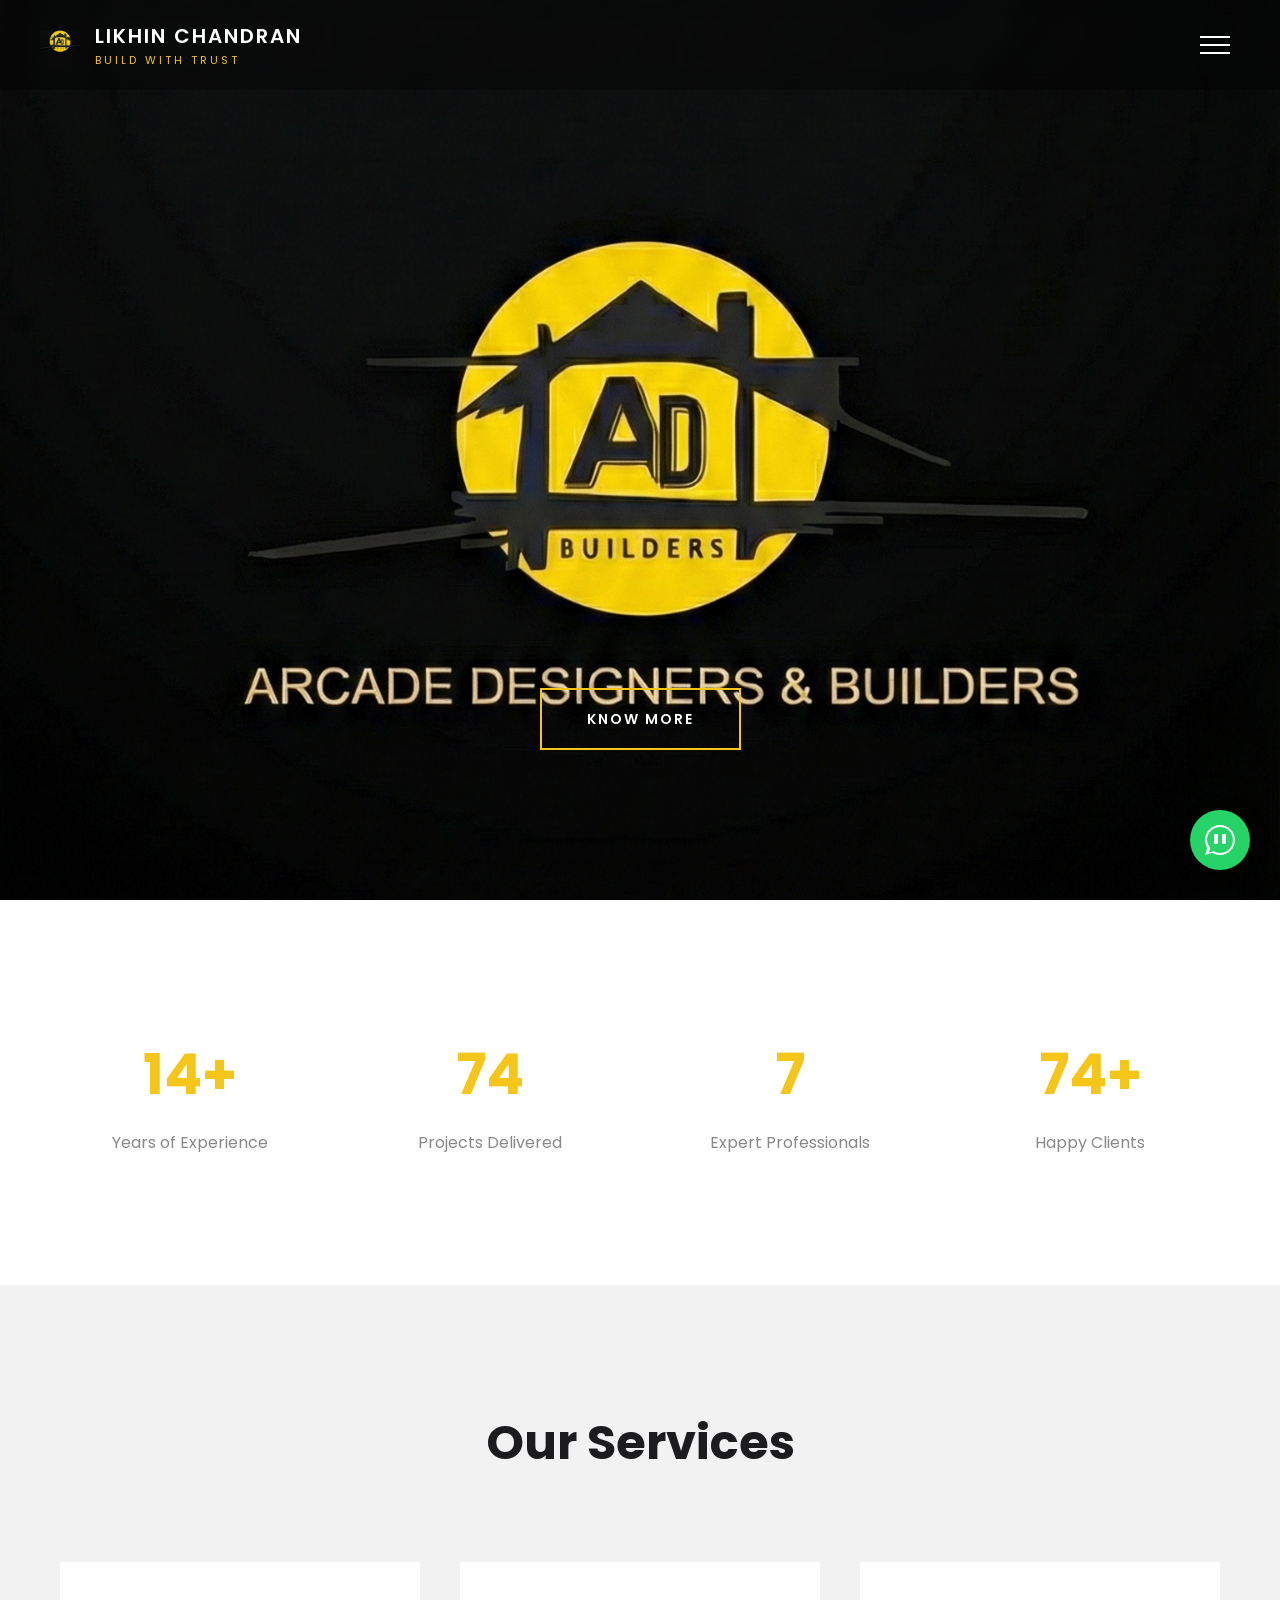
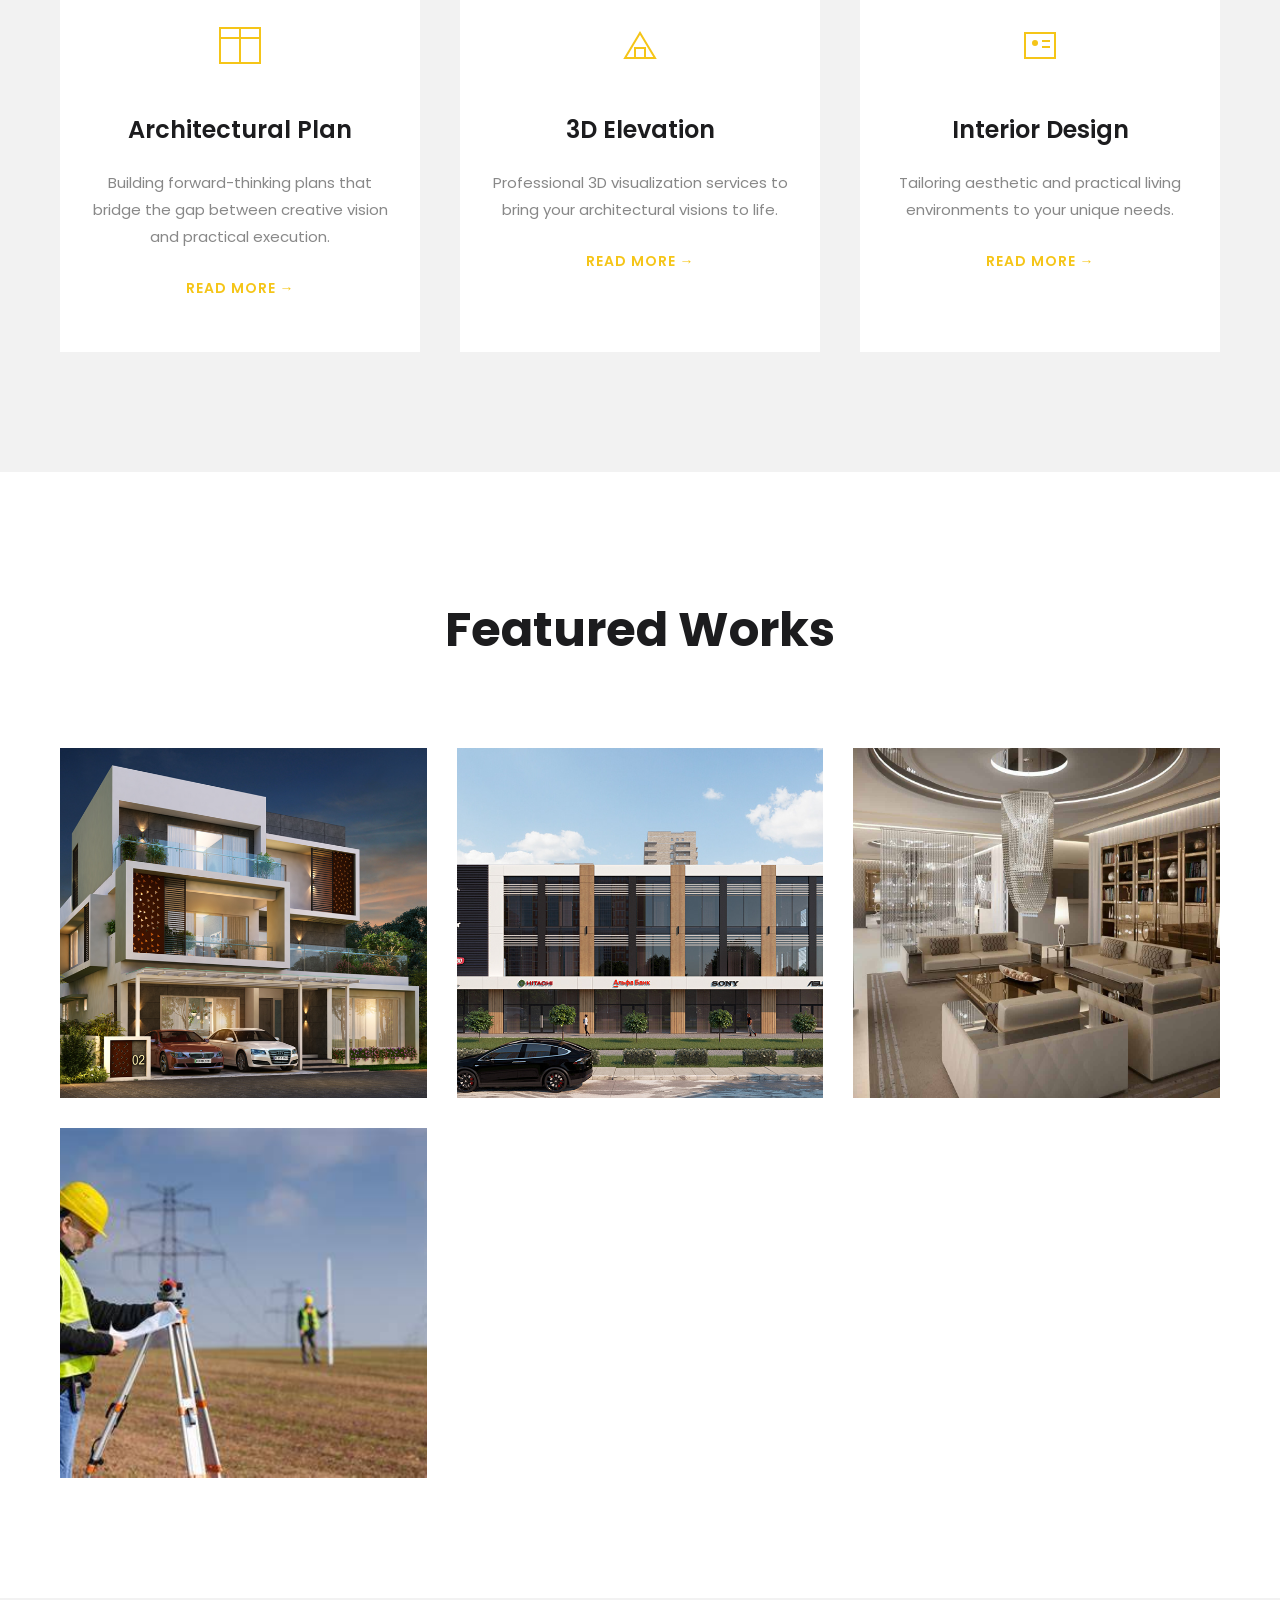
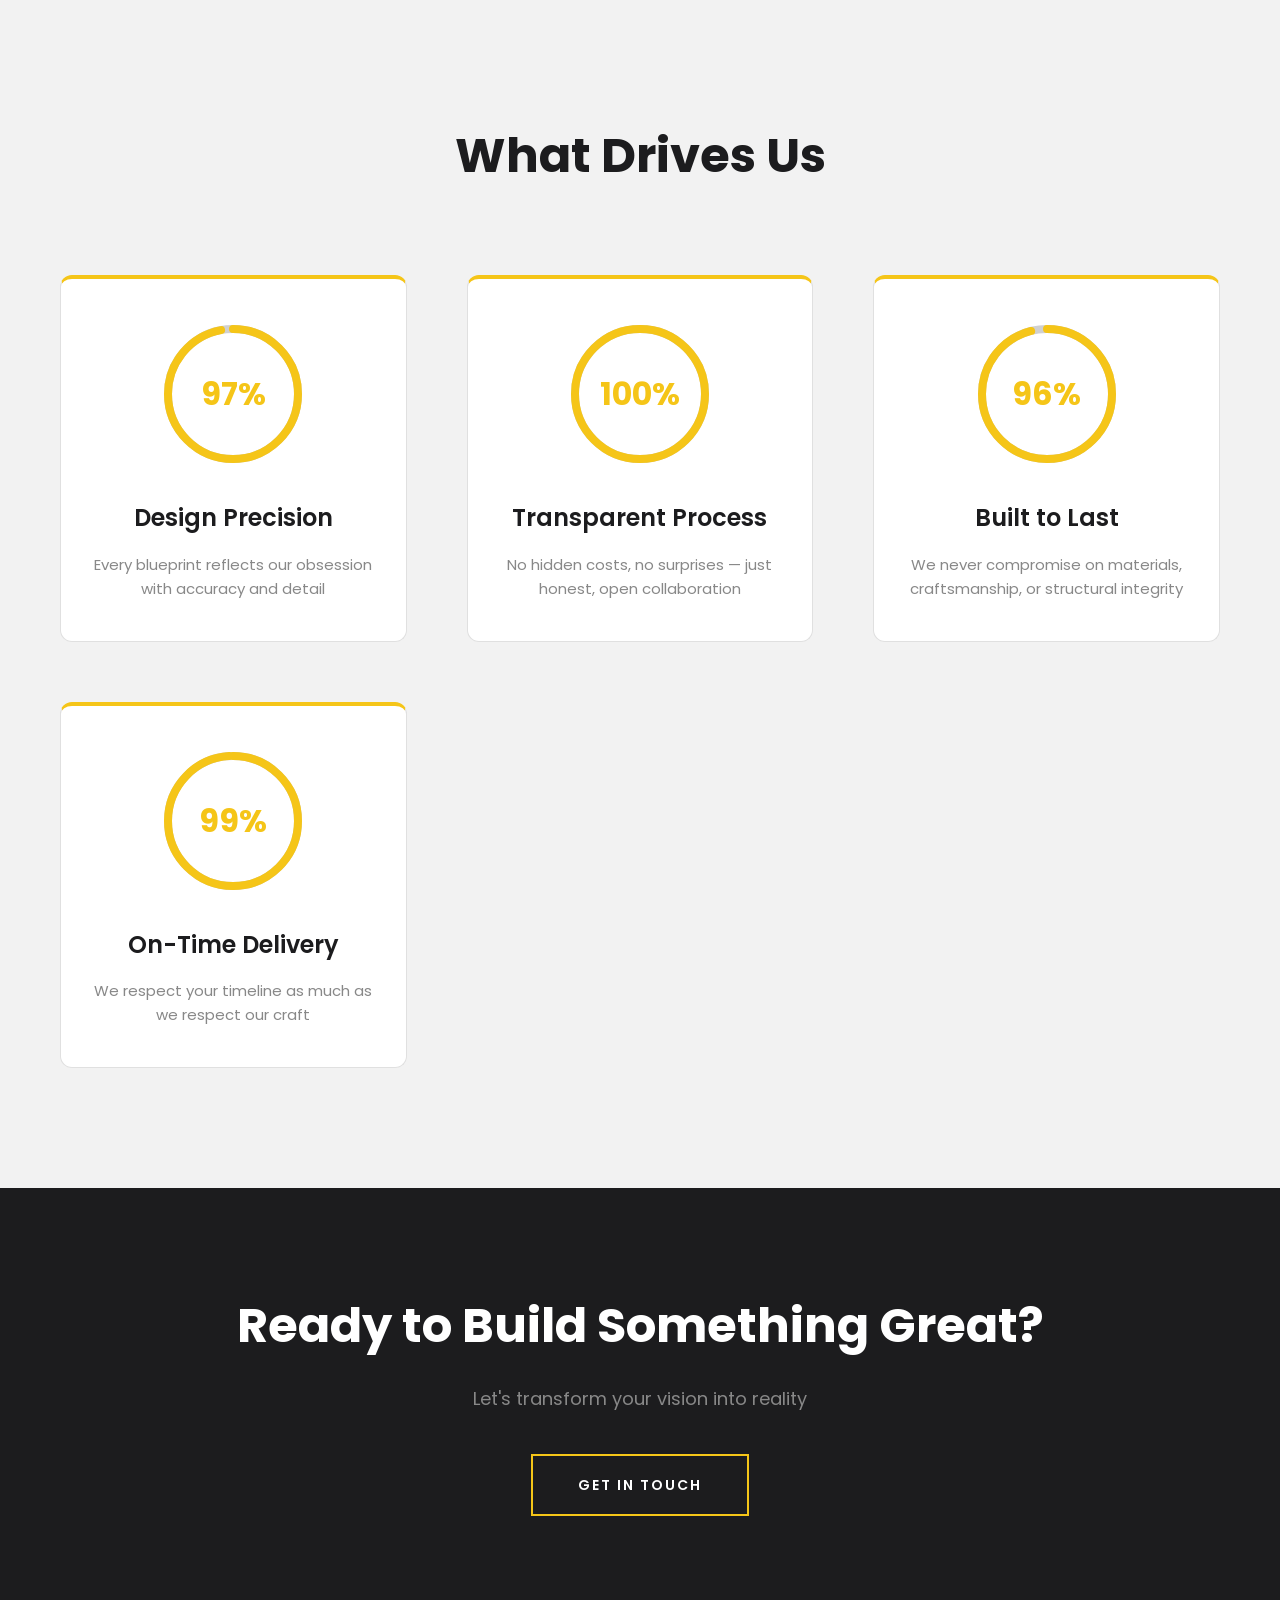
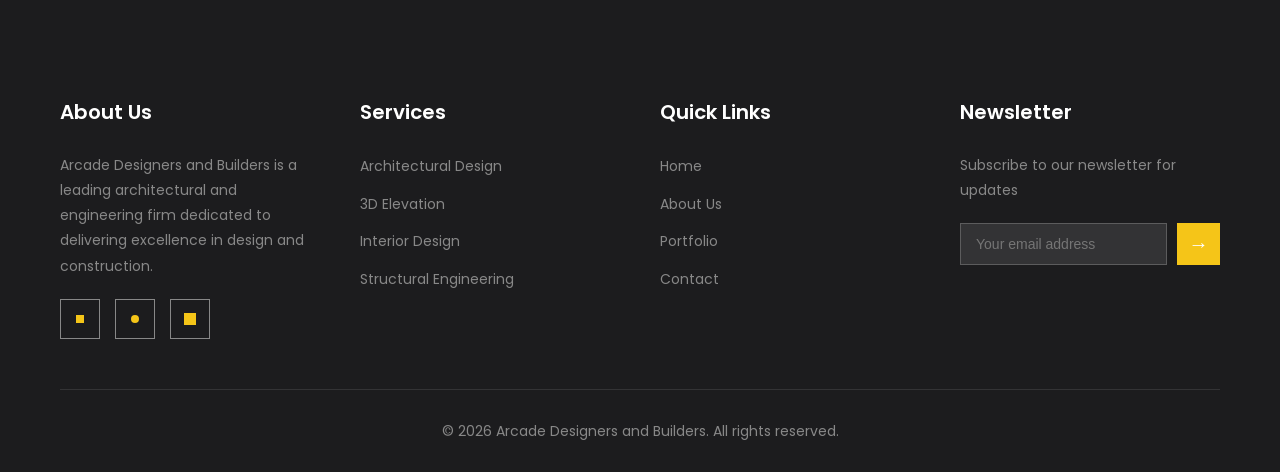
<file: index.html>
<!DOCTYPE html>
<html lang="en">

<head>
    <meta charset="UTF-8">
    <meta name="viewport" content="width=device-width, initial-scale=1.0">
    <meta http-equiv="Cache-Control" content="no-cache, no-store, must-revalidate">
    <meta http-equiv="Pragma" content="no-cache">
    <meta http-equiv="Expires" content="0">
    <title>ARCADE DESIGNERS AND BUILDERS - Engineering Excellence, Delivered</title>
    <meta name="description"
        content="Professional architectural design, 3D elevation, and interior design services. Building with trust for over 20 years.">
    <link rel="preconnect" href="https://fonts.googleapis.com">
    <link rel="preconnect" href="https://fonts.gstatic.com" crossorigin>
    <link href="https://fonts.googleapis.com/css2?family=Poppins:wght@300;400;500;600;700&display=swap"
        rel="stylesheet">
    <link rel="stylesheet" href="style.css?v=3">
</head>

<body>
    <!-- Header -->
    <header class="header">
        <div class="logo">
            <div class="logo-icon">
                <img src="images/head.png" alt="Logo" style="width: 40px; height: 40px; object-fit: contain;">
            </div>
            <div class="logo-text">
                <h1>LIKHIN CHANDRAN</h1>
                <p>Build with Trust</p>
            </div>
        </div>
        <button class="hamburger" id="hamburger" aria-label="Toggle Menu">
            <span></span>
            <span></span>
            <span></span>
        </button>
    </header>

    <!-- Full Screen Menu Overlay -->
    <div class="menu-overlay" id="menuOverlay">
        <nav class="menu-nav">
            <a href="#home" class="menu-link">Home</a>
            <a href="#about" class="menu-link">About Us</a>
            <a href="#services" class="menu-link">Services</a>
            <a href="#portfolio" class="menu-link">Portfolio</a>
            <a href="contact.html" class="menu-link">Contact</a>
        </nav>
    </div>

    <!-- Hero Section -->
    <section class="hero" id="home">
        <div class="hero-slider">
            <div class="hero-slide active" style="background: url('images/main.png') center/cover no-repeat;">
                <div class="hero-overlay"></div>
            </div>
        </div>
        <div class="hero-content">
            <h2 class="hero-title"></h2>
            <a href="#services" class="hero-btn">KNOW MORE</a>
        </div>
    </section>

    <!-- Statistics Section -->
    <section class="statistics">
        <div class="container">
            <div class="stats-grid">
                <div class="stat-card reveal">
                    <div class="stat-number">20+</div>
                    <div class="stat-label">Years of Experience</div>
                </div>
                <div class="stat-card reveal">
                    <div class="stat-number">100</div>
                    <div class="stat-label">Projects Delivered</div>
                </div>
                <div class="stat-card reveal">
                    <div class="stat-number">10</div>
                    <div class="stat-label">Expert Professionals</div>
                </div>
                <div class="stat-card reveal">
                    <div class="stat-number">100+</div>
                    <div class="stat-label">Happy Clients</div>
                </div>
            </div>
        </div>
    </section>

    <!-- Services Section -->
    <section class="services" id="services">
        <div class="container">
            <h2 class="section-title reveal">Our Services</h2>
            <div class="services-grid">
                <div class="service-card reveal">
                    <div class="service-icon">
                        <svg width="60" height="60" viewBox="0 0 60 60" fill="none">
                            <rect x="10" y="15" width="40" height="35" stroke="#F5C518" stroke-width="2" />
                            <line x1="10" y1="25" x2="50" y2="25" stroke="#F5C518" stroke-width="2" />
                            <line x1="30" y1="15" x2="30" y2="50" stroke="#F5C518" stroke-width="2" />
                        </svg>
                    </div>
                    <h3>Architectural Plan</h3>
                    <p>Building forward-thinking plans that bridge the gap between creative vision and practical
                        execution.
                    </p>
                    <a href="services.html#architectural-plan" class="read-more">READ MORE →</a>
                </div>
                <div class="service-card reveal">
                    <div class="service-icon">
                        <svg width="60" height="60" viewBox="0 0 60 60" fill="none">
                            <path d="M15 45 L30 20 L45 45 Z" stroke="#F5C518" stroke-width="2" />
                            <rect x="25" y="35" width="10" height="10" stroke="#F5C518" stroke-width="2" />
                        </svg>
                    </div>
                    <h3>3D Elevation</h3>
                    <p>Professional 3D visualization services to bring your architectural visions to life.</p>
                    <a href="services.html#3d-elevation" class="read-more">READ MORE →</a>
                </div>
                <div class="service-card reveal">
                    <div class="service-icon">
                        <svg width="60" height="60" viewBox="0 0 60 60" fill="none">
                            <rect x="15" y="20" width="30" height="25" stroke="#F5C518" stroke-width="2" />
                            <circle cx="25" cy="30" r="3" fill="#F5C518" />
                            <rect x="32" y="27" width="8" height="2" fill="#F5C518" />
                            <rect x="32" y="33" width="8" height="2" fill="#F5C518" />
                        </svg>
                    </div>
                    <h3>Interior Design</h3>
                    <p>Tailoring aesthetic and practical living environments to your unique needs.</p>
                    <a href="services.html#interior-design" class="read-more">READ MORE →</a>
                </div>
            </div>
        </div>
    </section>

    <!-- Portfolio Section -->
    <section class="portfolio" id="portfolio">
        <div class="container">
            <h2 class="section-title reveal">Featured Works</h2>
            <div class="portfolio-grid">
                <a href="works.html#residential" class="portfolio-item reveal">
                    <div class="portfolio-slideshow">
                        <img src="images/Featured%20Works/Residential%20Villa/1.jpg" class="portfolio-slide active"
                            alt="Residential Villa 1">
                        <img src="images/Featured%20Works/Residential%20Villa/2.jpg" class="portfolio-slide"
                            alt="Residential Villa 2">
                        <img src="images/Featured%20Works/Residential%20Villa/3.jpg" class="portfolio-slide"
                            alt="Residential Villa 3">
                        <img src="images/Featured%20Works/Residential%20Villa/4.jpg" class="portfolio-slide"
                            alt="Residential Villa 4">
                    </div>
                    <div class="portfolio-overlay">
                        <h3>Residential Villa</h3>
                        <p>Modern Architecture</p>
                    </div>
                </a>
                <a href="works.html#commercial" class="portfolio-item reveal">
                    <div class="portfolio-slideshow">
                        <img src="images/Featured%20Works/Commercial%20Complex/1.jpg" class="portfolio-slide active"
                            alt="Commercial Complex 1">
                        <img src="images/Featured%20Works/Commercial%20Complex/2.jpg" class="portfolio-slide"
                            alt="Commercial Complex 2">
                        <img src="images/Featured%20Works/Commercial%20Complex/3.jpg" class="portfolio-slide"
                            alt="Commercial Complex 3">
                        <img src="images/Featured%20Works/Commercial%20Complex/4.jpg" class="portfolio-slide"
                            alt="Commercial Complex 4">
                    </div>
                    <div class="portfolio-overlay">
                        <h3>Commercial Complex</h3>
                        <p>Contemporary Design</p>
                    </div>
                </a>
                <a href="works.html#interior" class="portfolio-item reveal">
                    <div class="portfolio-slideshow">
                        <img src="images/Featured%20Works/Luxury%20Interior/1.jpg" class="portfolio-slide active"
                            alt="Luxury Interior 1">
                        <img src="images/Featured%20Works/Luxury%20Interior/2.jpg" class="portfolio-slide"
                            alt="Luxury Interior 2">
                        <img src="images/Featured%20Works/Luxury%20Interior/3.jpg" class="portfolio-slide"
                            alt="Luxury Interior 3">
                        <img src="images/Featured%20Works/Luxury%20Interior/4.jpg" class="portfolio-slide"
                            alt="Luxury Interior 4">
                    </div>
                    <div class="portfolio-overlay">
                        <h3>Luxury Interior</h3>
                        <p>Premium Finishes</p>
                    </div>
                </a>
                <a href="works.html#urban" class="portfolio-item reveal">
                    <div class="portfolio-slideshow">
                        <img src="images/Featured%20Works/Urban%20Planning/1.jpg" class="portfolio-slide active"
                            alt="Urban Planning 1">
                        <img src="images/Featured%20Works/Urban%20Planning/2.jpg" class="portfolio-slide"
                            alt="Urban Planning 2">
                        <img src="images/Featured%20Works/Urban%20Planning/3.jpg" class="portfolio-slide"
                            alt="Urban Planning 3">
                        <img src="images/Featured%20Works/Urban%20Planning/4.jpg" class="portfolio-slide"
                            alt="Urban Planning 4">
                    </div>
                    <div class="portfolio-overlay">
                        <h3>Urban Planning</h3>
                        <p>Smart City Solutions</p>
                    </div>
                </a>
            </div>
        </div>
    </section>

    <!-- Core Values with Progress Circles -->
    <section class="core-values">
        <div class="container">
            <h2 class="section-title reveal">What Drives Us</h2>
            <div class="values-grid">
                <div class="value-card reveal">
                    <div class="progress-circle" data-progress="97">
                        <svg width="150" height="150">
                            <circle cx="75" cy="75" r="65" class="progress-bg"></circle>
                            <circle cx="75" cy="75" r="65" class="progress-bar" data-target="97"></circle>
                        </svg>
                        <div class="progress-text">97%</div>
                    </div>
                    <h3>Design Precision</h3>
                    <p>Every blueprint reflects our obsession with accuracy and detail</p>
                </div>
                <div class="value-card reveal">
                    <div class="progress-circle" data-progress="100">
                        <svg width="150" height="150">
                            <circle cx="75" cy="75" r="65" class="progress-bg"></circle>
                            <circle cx="75" cy="75" r="65" class="progress-bar" data-target="100"></circle>
                        </svg>
                        <div class="progress-text">100%</div>
                    </div>
                    <h3>Transparent Process</h3>
                    <p>No hidden costs, no surprises — just honest, open collaboration</p>
                </div>
                <div class="value-card reveal">
                    <div class="progress-circle" data-progress="96">
                        <svg width="150" height="150">
                            <circle cx="75" cy="75" r="65" class="progress-bg"></circle>
                            <circle cx="75" cy="75" r="65" class="progress-bar" data-target="96"></circle>
                        </svg>
                        <div class="progress-text">96%</div>
                    </div>
                    <h3>Built to Last</h3>
                    <p>We never compromise on materials, craftsmanship, or structural integrity</p>
                </div>
                <div class="value-card reveal">
                    <div class="progress-circle" data-progress="99">
                        <svg width="150" height="150">
                            <circle cx="75" cy="75" r="65" class="progress-bg"></circle>
                            <circle cx="75" cy="75" r="65" class="progress-bar" data-target="99"></circle>
                        </svg>
                        <div class="progress-text">99%</div>
                    </div>
                    <h3>On-Time Delivery</h3>
                    <p>We respect your timeline as much as we respect our craft</p>
                </div>
            </div>
        </div>
    </section>

    <!-- Call to Action -->
    <section class="cta">
        <div class="container">
            <div class="cta-content reveal">
                <h2>Ready to Build Something Great?</h2>
                <p>Let's transform your vision into reality</p>
                <a href="contact.html" class="cta-btn" style="display: inline-block; text-decoration: none;">GET IN
                    TOUCH</a>
            </div>
        </div>
    </section>


    <!-- Footer -->
    <footer class="footer" id="contact">
        <div class="container">
            <div class="footer-grid">
                <div class="footer-col">
                    <h4>About Us</h4>
                    <p>Arcade Designers and Builders is a leading architectural and engineering firm dedicated to
                        delivering
                        excellence in design and construction.</p>
                    <div class="social-links">
                        <a href="#" aria-label="Facebook">
                            <svg width="24" height="24" fill="#F5C518">
                                <rect x="8" y="8" width="8" height="8" />
                            </svg>
                        </a>
                        <a href="#" aria-label="Instagram">
                            <svg width="24" height="24" fill="#F5C518">
                                <circle cx="12" cy="12" r="4" />
                            </svg>
                        </a>
                        <a href="#" aria-label="LinkedIn">
                            <svg width="24" height="24" fill="#F5C518">
                                <rect x="6" y="6" width="12" height="12" />
                            </svg>
                        </a>
                    </div>
                </div>
                <div class="footer-col">
                    <h4>Services</h4>
                    <ul>
                        <li><a href="#">Architectural Design</a></li>
                        <li><a href="#">3D Elevation</a></li>
                        <li><a href="#">Interior Design</a></li>
                        <li><a href="#">Structural Engineering</a></li>
                    </ul>
                </div>
                <div class="footer-col">
                    <h4>Quick Links</h4>
                    <ul>
                        <li><a href="#">Home</a></li>
                        <li><a href="#">About Us</a></li>
                        <li><a href="#">Portfolio</a></li>
                        <li><a href="#">Contact</a></li>
                    </ul>
                </div>
                <div class="footer-col">
                    <h4>Newsletter</h4>
                    <p>Subscribe to our newsletter for updates</p>
                    <form class="newsletter-form">
                        <input type="email" placeholder="Your email address" required>
                        <button type="submit" aria-label="Subscribe">→</button>
                    </form>
                </div>
            </div>
            <div class="footer-bottom">
                <p>&copy; 2026 Arcade Designers and Builders. All rights reserved.</p>
            </div>
        </div>
    </footer>

    <!-- Floating WhatsApp Button -->
    <a href="https://wa.me/919895825525" class="whatsapp-float" target="_blank" aria-label="Chat on WhatsApp">
        <svg width="60" height="60" viewBox="0 0 60 60" fill="white">
            <path
                d="M30 15c-8.284 0-15 6.716-15 15 0 2.973.87 5.745 2.363 8.084L15 45l7.13-2.256A14.94 14.94 0 0030 45c8.284 0 15-6.716 15-15s-6.716-15-15-15zm0 2c7.18 0 13 5.82 13 13s-5.82 13-13 13a12.94 12.94 0 01-6.508-1.738l-4.63 1.465 1.528-4.493A12.94 12.94 0 0117 30c0-7.18 5.82-13 13-13z" />
            <path
                d="M24 25c0-.552.448-1 1-1h2c.552 0 1 .448 1 1v8c0 .552-.448 1-1 1h-2c-.552 0-1-.448-1-1v-8zm8 0c0-.552.448-1 1-1h2c.552 0 1 .448 1 1v8c0 .552-.448 1-1 1h-2c-.552 0-1-.448-1-1v-8z" />
        </svg>
    </a>

    <script src="script.js?v=3"></script>
</body>

</html>
</file>
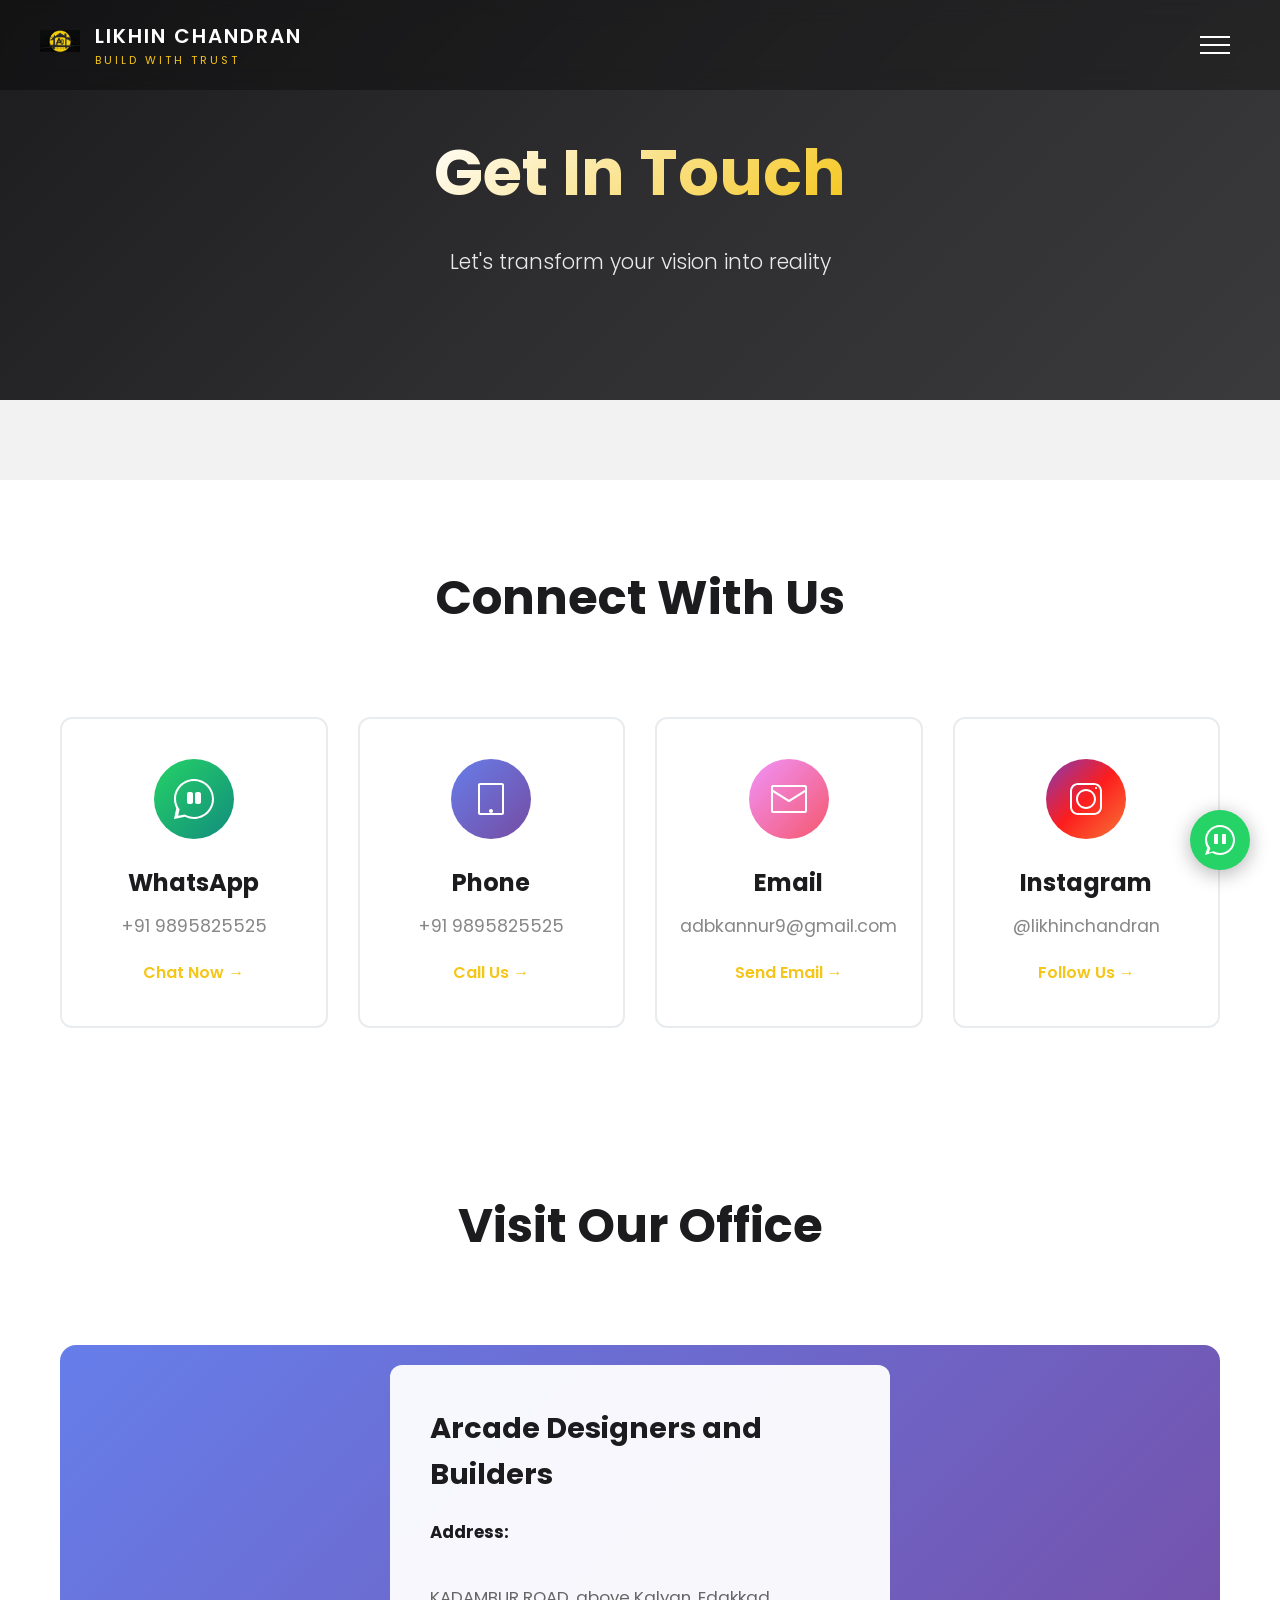
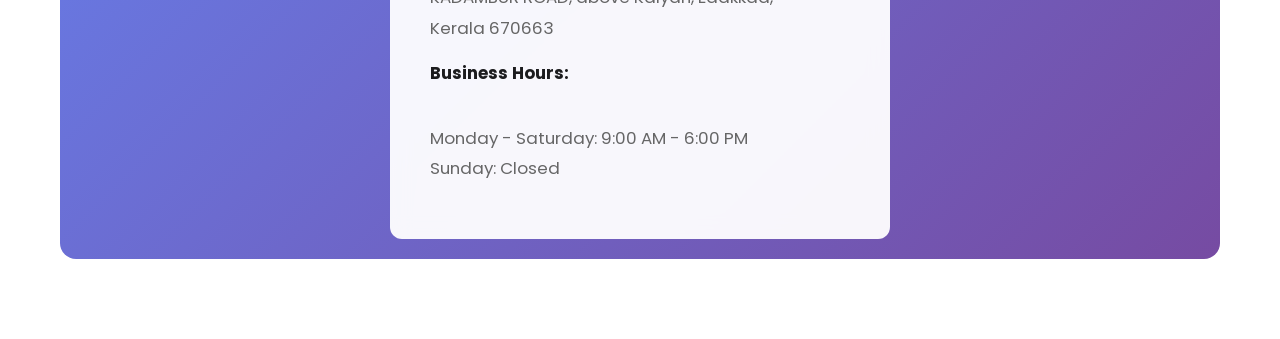
<file: contact.html>
<!DOCTYPE html>
<html lang="en">

<head>
    <meta charset="UTF-8">
    <meta name="viewport" content="width=device-width, initial-scale=1.0">
    <title>Contact Us - LIKHIN CHANDRAN</title>
    <meta name="description"
        content="Get in touch with us for your architectural and design needs. We're here to help bring your vision to life.">
    <link rel="preconnect" href="https://fonts.googleapis.com">
    <link rel="preconnect" href="https://fonts.gstatic.com" crossorigin>
    <link href="https://fonts.googleapis.com/css2?family=Poppins:wght@300;400;500;600;700&display=swap"
        rel="stylesheet">
    <link rel="stylesheet" href="style.css">
    <link rel="stylesheet" href="contact.css">
</head>

<body>
    <!-- Header -->
    <header class="header">
        <div class="logo">
            <div class="logo-icon">
                <img src="images/head.png" alt="Logo" style="width: 40px; height: 40px; object-fit: contain;">
            </div>
            <div class="logo-text">
                <h1>LIKHIN CHANDRAN</h1>
                <p>Build with Trust</p>
            </div>
        </div>
        <button class="hamburger" id="hamburger" aria-label="Toggle Menu">
            <span></span>
            <span></span>
            <span></span>
        </button>
    </header>

    <!-- Full Screen Menu Overlay -->
    <div class="menu-overlay" id="menuOverlay">
        <nav class="menu-nav">
            <a href="index.html#home" class="menu-link">Home</a>
            <a href="index.html#about" class="menu-link">About Us</a>
            <a href="services.html" class="menu-link">Services</a>
            <a href="index.html#portfolio" class="menu-link">Portfolio</a>
            <a href="contact.html" class="menu-link">Contact</a>
        </nav>
    </div>

    <!-- Contact Hero Section -->
    <section class="contact-hero">
        <div class="hero-overlay"></div>
        <div class="contact-hero-content">
            <h1 class="contact-hero-title">Get In Touch</h1>
            <p class="contact-hero-subtitle">Let's transform your vision into reality</p>
        </div>
    </section>

    <!-- Contact Content -->
    <div class="contact-page">
        <!-- Contact Methods -->
        <section class="contact-methods">
            <div class="container">
                <h2 class="section-title">Connect With Us</h2>
                <div class="contact-grid">
                    <!-- WhatsApp -->
                    <a href="https://wa.me/919895825525" class="contact-card" target="_blank">
                        <div class="contact-icon whatsapp">
                            <svg width="48" height="48" viewBox="0 0 48 48" fill="white">
                                <path
                                    d="M24 4C12.95 4 4 12.95 4 24c0 3.34.82 6.48 2.26 9.24L4 44l11-2.22A19.92 19.92 0 0024 44c11.05 0 20-8.95 20-20S35.05 4 24 4zm0 2c9.94 0 18 8.06 18 18s-8.06 18-18 18c-3.36 0-6.51-.92-9.21-2.52l-6.62 1.34 1.38-6.45A17.93 17.93 0 016 24c0-9.94 8.06-18 18-18z" />
                                <path
                                    d="M17 19c0-1.1.9-2 2-2h2c1.1 0 2 .9 2 2v8c0 1.1-.9 2-2 2h-2c-1.1 0-2-.9-2-2v-8zm8 0c0-1.1.9-2 2-2h2c1.1 0 2 .9 2 2v8c0 1.1-.9 2-2 2h-2c-1.1 0-2-.9-2-2v-8z" />
                            </svg>
                        </div>
                        <h3>WhatsApp</h3>
                        <p>+91 9895825525</p>
                        <span class="contact-link">Chat Now →</span>
                    </a>

                    <!-- Phone -->
                    <a href="tel:+919895825525" class="contact-card">
                        <div class="contact-icon phone">
                            <svg width="48" height="48" viewBox="0 0 48 48" fill="white">
                                <path
                                    d="M13 8c-1.1 0-2 .9-2 2v28c0 1.1.9 2 2 2h22c1.1 0 2-.9 2-2V10c0-1.1-.9-2-2-2H13zm0 2h22v28H13V10zm11 24c-1.1 0-2 .9-2 2s.9 2 2 2 2-.9 2-2-.9-2-2-2z" />
                            </svg>
                        </div>
                        <h3>Phone</h3>
                        <p>+91 9895825525</p>
                        <span class="contact-link">Call Us →</span>
                    </a>

                    <!-- Email -->
                    <a href="mailto:adbkannur9@gmail.com" class="contact-card">
                        <div class="contact-icon email">
                            <svg width="48" height="48" viewBox="0 0 48 48" fill="white">
                                <path
                                    d="M8 10c-1.1 0-2 .9-2 2v24c0 1.1.9 2 2 2h32c1.1 0 2-.9 2-2V12c0-1.1-.9-2-2-2H8zm0 2h32v2.82l-16 10-16-10V12zm0 5.18l16 10 16-10V36H8V17.18z" />
                            </svg>
                        </div>
                        <h3>Email</h3>
                        <p>adbkannur9@gmail.com</p>
                        <span class="contact-link">Send Email →</span>
                    </a>

                    <!-- Instagram -->
                    <a href="https://instagram.com/likhinchandran" class="contact-card" target="_blank">
                        <div class="contact-icon instagram">
                            <svg width="48" height="48" viewBox="0 0 48 48" fill="white">
                                <path
                                    d="M16 8C11.6 8 8 11.6 8 16v16c0 4.4 3.6 8 8 8h16c4.4 0 8-3.6 8-8V16c0-4.4-3.6-8-8-8H16zm0 2h16c3.3 0 6 2.7 6 6v16c0 3.3-2.7 6-6 6H16c-3.3 0-6-2.7-6-6V16c0-3.3 2.7-6 6-6zm18 2c-.6 0-1 .4-1 1s.4 1 1 1 1-.4 1-1-.4-1-1-1zM24 14c-5.5 0-10 4.5-10 10s4.5 10 10 10 10-4.5 10-10-4.5-10-10-10zm0 2c4.4 0 8 3.6 8 8s-3.6 8-8 8-8-3.6-8-8 3.6-8 8-8z" />
                            </svg>
                        </div>
                        <h3>Instagram</h3>
                        <p>@likhinchandran</p>
                        <span class="contact-link">Follow Us →</span>
                    </a>
                </div>
            </div>
        </section>

        <!-- Map Section (Optional) -->
        <section class="map-section">
            <div class="container">
                <h2 class="section-title">Visit Our Office</h2>
                <div class="map-placeholder">
                    <div class="map-info">
                        <div class="address-card">
                            <h3>Arcade Designers and Builders</h3>
                            <p><strong>Address:</strong><br>
                                KADAMBUR ROAD, above Kalyan, Edakkad,<br>
                                Kerala 670663</p>
                            <p><strong>Business Hours:</strong><br>
                                Monday - Saturday: 9:00 AM - 6:00 PM<br>
                                Sunday: Closed</p>
                        </div>
                    </div>
                </div>
            </div>
        </section>
    </div>

    <!-- Floating WhatsApp Button -->
    <a href="https://wa.me/919895825525" class="whatsapp-float" target="_blank" aria-label="Chat on WhatsApp">
        <svg width="60" height="60" viewBox="0 0 60 60" fill="white">
            <path
                d="M30 15c-8.284 0-15 6.716-15 15 0 2.973.87 5.745 2.363 8.084L15 45l7.13-2.256A14.94 14.94 0 0030 45c8.284 0 15-6.716 15-15s-6.716-15-15-15zm0 2c7.18 0 13 5.82 13 13s-5.82 13-13 13a12.94 12.94 0 01-6.508-1.738l-4.63 1.465 1.528-4.493A12.94 12.94 0 0117 30c0-7.18 5.82-13 13-13z" />
            <path
                d="M24 25c0-.552.448-1 1-1h2c.552 0 1 .448 1 1v8c0 .552-.448 1-1 1h-2c-.552 0-1-.448-1-1v-8zm8 0c0-.552.448-1 1-1h2c.552 0 1 .448 1 1v8c0 .552-.448 1-1 1h-2c-.552 0-1-.448-1-1v-8z" />
        </svg>
    </a>

    <script src="script.js"></script>
    <script src="contact.js"></script>
</body>

</html>
</file>
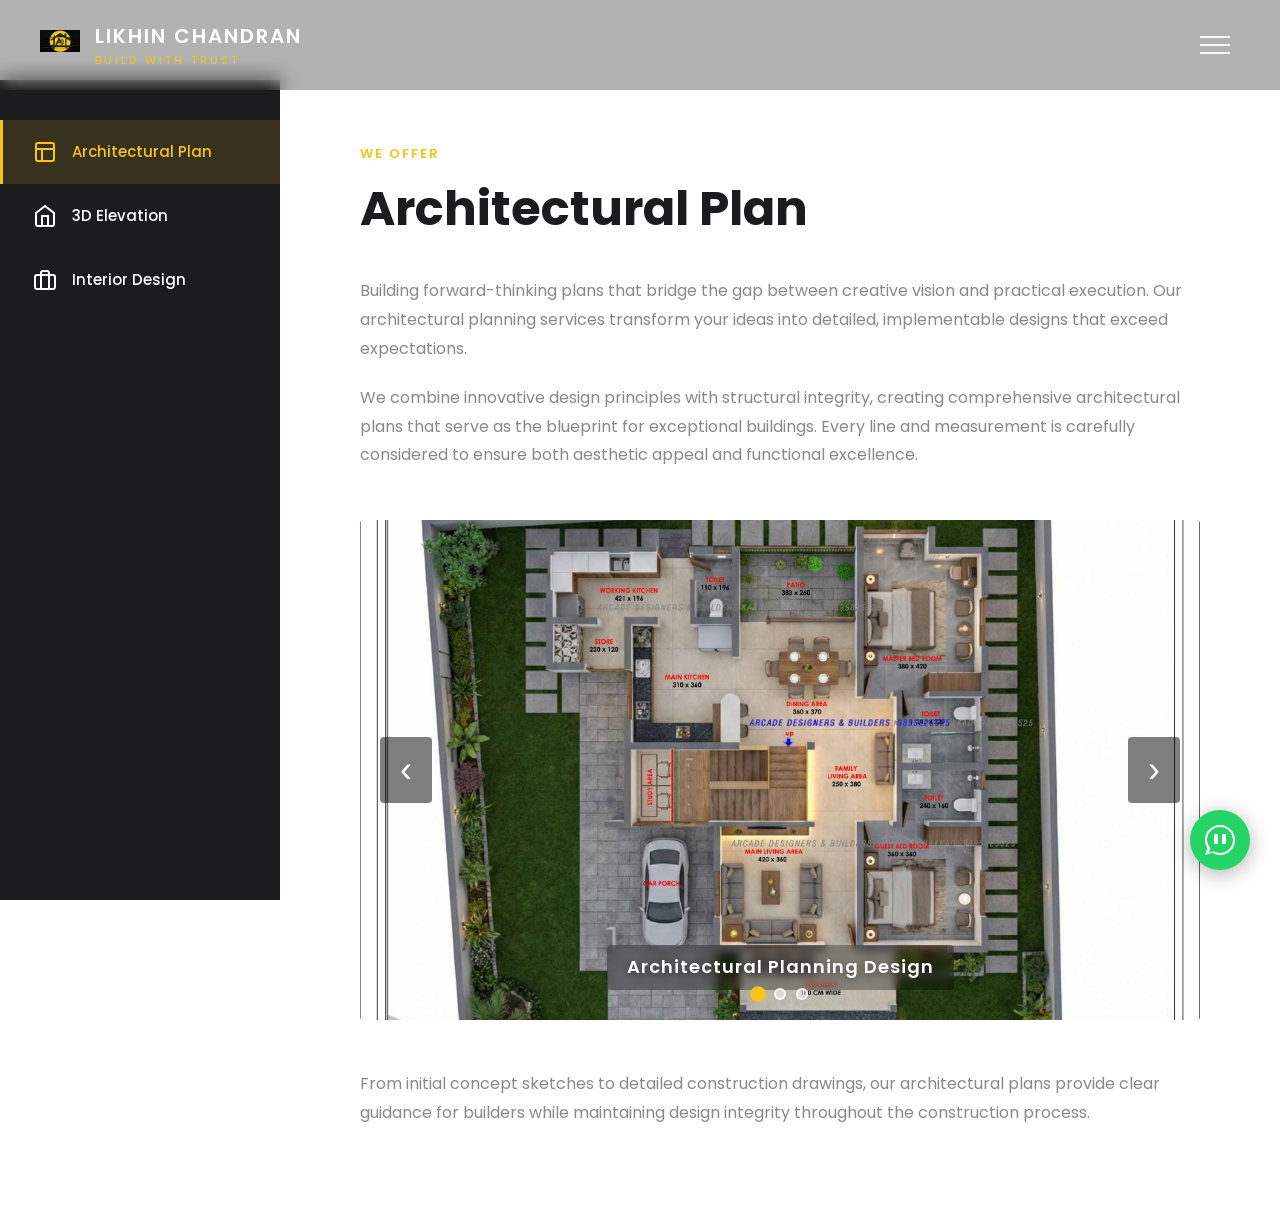
<file: services.html>
<!DOCTYPE html>
<html lang="en">

<head>
    <meta charset="UTF-8">
    <meta name="viewport" content="width=device-width, initial-scale=1.0">
    <title>Our Services - LIKHIN CHANDRAN</title>
    <meta name="description"
        content="Explore our professional services in architecture, interior design, project planning, and custom solutions.">
    <link rel="preconnect" href="https://fonts.googleapis.com">
    <link rel="preconnect" href="https://fonts.gstatic.com" crossorigin>
    <link href="https://fonts.googleapis.com/css2?family=Poppins:wght@300;400;500;600;700&display=swap"
        rel="stylesheet">
    <link rel="stylesheet" href="style.css">
    <link rel="stylesheet" href="services.css">
</head>

<body>
    <!-- Header -->
    <header class="header">
        <div class="logo">
            <div class="logo-icon">
                <img src="images/head.png" alt="Logo" style="width: 40px; height: 40px; object-fit: contain;">
            </div>
            <div class="logo-text">
                <h1>LIKHIN CHANDRAN</h1>
                <p>Build with Trust</p>
            </div>
        </div>
        <button class="hamburger" id="hamburger" aria-label="Toggle Menu">
            <span></span>
            <span></span>
            <span></span>
        </button>
    </header>

    <!-- Full Screen Menu Overlay -->
    <div class="menu-overlay" id="menuOverlay">
        <nav class="menu-nav">
            <a href="index.html#home" class="menu-link">Home</a>
            <a href="index.html#about" class="menu-link">About Us</a>
            <a href="services.html" class="menu-link">Services</a>
            <a href="index.html#portfolio" class="menu-link">Portfolio</a>
            <a href="contact.html" class="menu-link">Contact</a>
        </nav>
    </div>

    <!-- Services Page Content -->
    <div class="services-page">
        <!-- Sidebar Navigation -->
        <aside class="services-sidebar">
            <nav class="sidebar-nav">
                <a href="#architectural-plan" class="sidebar-link active" data-service="architectural-plan">
                    <span class="sidebar-icon">
                        <svg width="24" height="24" viewBox="0 0 24 24" fill="none" stroke="currentColor"
                            stroke-width="2">
                            <rect x="3" y="3" width="18" height="18" rx="2"></rect>
                            <line x1="3" y1="9" x2="21" y2="9"></line>
                            <line x1="9" y1="21" x2="9" y2="9"></line>
                        </svg>
                    </span>
                    <span class="sidebar-text">Architectural Plan</span>
                </a>
                <a href="#3d-elevation" class="sidebar-link" data-service="3d-elevation">
                    <span class="sidebar-icon">
                        <svg width="24" height="24" viewBox="0 0 24 24" fill="none" stroke="currentColor"
                            stroke-width="2">
                            <path d="M3 9l9-7 9 7v11a2 2 0 0 1-2 2H5a2 2 0 0 1-2-2z"></path>
                            <polyline points="9 22 9 12 15 12 15 22"></polyline>
                        </svg>
                    </span>
                    <span class="sidebar-text">3D Elevation</span>
                </a>
                <a href="#interior-design" class="sidebar-link" data-service="interior-design">
                    <span class="sidebar-icon">
                        <svg width="24" height="24" viewBox="0 0 24 24" fill="none" stroke="currentColor"
                            stroke-width="2">
                            <rect x="2" y="7" width="20" height="14" rx="2"></rect>
                            <path d="M16 21V5a2 2 0 0 0-2-2h-4a2 2 0 0 0-2 2v16"></path>
                        </svg>
                    </span>
                    <span class="sidebar-text">Interior Design</span>
                </a>
            </nav>
        </aside>

        <!-- Main Content Area -->
        <main class="services-content">
            <!-- Architectural Plan Section -->
            <section id="architectural-plan" class="service-section active">
                <div class="service-header reveal-fade">
                    <span class="service-tag">WE OFFER</span>
                    <h1 class="service-title">Architectural Plan</h1>
                </div>

                <div class="service-description reveal-fade">
                    <p>Building forward-thinking plans that bridge the gap between creative vision and practical
                        execution. Our architectural planning services transform your ideas into detailed, implementable
                        designs that exceed expectations.</p>
                    <p>We combine innovative design principles with structural integrity, creating comprehensive
                        architectural plans that serve as the blueprint for exceptional buildings. Every line and
                        measurement is carefully considered to ensure both aesthetic appeal and functional excellence.
                    </p>
                </div>

                <div class="slideshow-container reveal-slide">
                    <div class="slideshow">
                        <div class="slide active">
                            <div class="slide-bg"
                                style="background: url('images/our servises/Architectural Plan/1.jpg') center/cover no-repeat, linear-gradient(135deg, #667eea 0%, #764ba2 100%);">
                                <span class="slide-label">Architectural Planning Design</span>
                            </div>
                        </div>
                        <div class="slide">
                            <div class="slide-bg"
                                style="background: url('images/our servises/Architectural Plan/2.jpg') center/cover no-repeat, linear-gradient(135deg, #f093fb 0%, #f5576c 100%);">
                                <span class="slide-label">Detailed Floor Plans</span>
                            </div>
                        </div>
                        <div class="slide">
                            <div class="slide-bg"
                                style="background: url('images/our servises/Architectural Plan/3.jpg') center/cover no-repeat, linear-gradient(135deg, #4facfe 0%, #00f2fe 100%);">
                                <span class="slide-label">Building Design Concepts</span>
                            </div>
                        </div>
                    </div>
                    <button class="slide-btn prev" aria-label="Previous slide">‹</button>
                    <button class="slide-btn next" aria-label="Next slide">›</button>
                    <div class="slide-dots"></div>
                </div>

                <div class="service-details reveal-fade">
                    <p>From initial concept sketches to detailed construction drawings, our architectural plans provide
                        clear guidance for builders while maintaining design integrity throughout the construction
                        process.</p>
                </div>
            </section>

            <!-- 3D Elevation Section -->
            <section id="3d-elevation" class="service-section">
                <div class="service-header reveal-fade">
                    <span class="service-tag">WE OFFER</span>
                    <h1 class="service-title">3D Elevation</h1>
                </div>

                <div class="service-description reveal-fade">
                    <p>Professional 3D visualization services to bring your architectural visions to life. Our advanced
                        3D elevation renderings provide realistic previews of your project before construction begins.
                    </p>
                    <p>Using cutting-edge software and techniques, we create photorealistic 3D models that showcase
                        every detail of your building's exterior design, helping you make informed decisions and
                        visualize the final result.</p>
                </div>

                <div class="slideshow-container reveal-slide">
                    <div class="slideshow">
                        <div class="slide active">
                            <div class="slide-bg"
                                style="background: url('images/our servises/3D Elevation/1.jpg') center/cover no-repeat, linear-gradient(135deg, #4facfe 0%, #00f2fe 100%);">
                                <span class="slide-label">3D Building Elevation</span>
                            </div>
                        </div>
                        <div class="slide">
                            <div class="slide-bg"
                                style="background: url('images/our servises/3D Elevation/2.jpg') center/cover no-repeat, linear-gradient(135deg, #fa709a 0%, #fee140 100%);">
                                <span class="slide-label">Realistic 3D Rendering</span>
                            </div>
                        </div>
                        <div class="slide">
                            <div class="slide-bg"
                                style="background: url('images/our servises/3D Elevation/3.jpg') center/cover no-repeat, linear-gradient(135deg, #667eea 0%, #764ba2 100%);">
                                <span class="slide-label">3D Exterior Visualization</span>
                            </div>
                        </div>
                        <div class="slide">
                            <div class="slide-bg"
                                style="background: url('images/our servises/3D Elevation/4.jpg') center/cover no-repeat, linear-gradient(135deg, #f093fb 0%, #f5576c 100%);">
                                <span class="slide-label">Modern Elevation Design</span>
                            </div>
                        </div>
                    </div>
                    <button class="slide-btn prev" aria-label="Previous slide">‹</button>
                    <button class="slide-btn next" aria-label="Next slide">›</button>
                    <div class="slide-dots"></div>
                </div>

                <div class="service-details reveal-fade">
                    <p>Our 3D elevation services include multiple viewing angles, material textures, lighting effects,
                        and landscaping elements, giving you a complete picture of your project's visual impact.</p>
                </div>
            </section>

            <!-- Interior Design Section -->
            <section id="interior-design" class="service-section">
                <div class="service-header reveal-fade">
                    <span class="service-tag">WE OFFER</span>
                    <h1 class="service-title">Interior Design</h1>
                </div>

                <div class="service-description reveal-fade">
                    <p>Tailoring aesthetic and practical living environments to your unique needs. Our interior design
                        services create harmonious spaces that reflect your personality while maximizing functionality
                        and comfort.</p>
                    <p>We carefully curate every element—from color schemes and furniture selection to lighting and
                        accessories—ensuring a cohesive design that enhances your daily living experience.</p>
                </div>

                <div class="slideshow-container reveal-slide">
                    <div class="slideshow">
                        <div class="slide active">
                            <div class="slide-bg"
                                style="background: url('images/our servises/Interior Design/1.jpg') center/cover no-repeat, linear-gradient(135deg, #667eea 0%, #764ba2 100%);">
                                <span class="slide-label">Modern Bedroom Design</span>
                            </div>
                        </div>
                        <div class="slide">
                            <div class="slide-bg"
                                style="background: url('images/our servises/Interior Design/2.jpg') center/cover no-repeat, linear-gradient(135deg, #f093fb 0%, #f5576c 100%);">
                                <span class="slide-label">Contemporary Kitchen Design</span>
                            </div>
                        </div>
                        <div class="slide">
                            <div class="slide-bg"
                                style="background: url('images/our servises/Interior Design/3.jpg') center/cover no-repeat, linear-gradient(135deg, #4facfe 0%, #00f2fe 100%);">
                                <span class="slide-label">Luxury Living Room Design</span>
                            </div>
                        </div>
                        <div class="slide">
                            <div class="slide-bg"
                                style="background: url('images/our servises/Interior Design/4.jpg') center/cover no-repeat, linear-gradient(135deg, #fa709a 0%, #fee140 100%);">
                                <span class="slide-label">Modern Bathroom Design</span>
                            </div>
                        </div>
                    </div>
                    <button class="slide-btn prev" aria-label="Previous slide">‹</button>
                    <button class="slide-btn next" aria-label="Next slide">›</button>
                    <div class="slide-dots"></div>
                </div>

                <div class="service-details reveal-fade">
                    <p>From residential homes to commercial spaces, our interior design approach balances timeless
                        elegance with contemporary trends, creating environments that inspire and endure for years to
                        come.</p>
                </div>
            </section>
        </main>
    </div>

    <!-- Floating WhatsApp Button -->
    <a href="https://wa.me/919895825525" class="whatsapp-float" target="_blank" aria-label="Chat on WhatsApp">
        <svg width="60" height="60" viewBox="0 0 60 60" fill="white">
            <path
                d="M30 15c-8.284 0-15 6.716-15 15 0 2.973.87 5.745 2.363 8.084L15 45l7.13-2.256A14.94 14.94 0 0030 45c8.284 0 15-6.716 15-15s-6.716-15-15-15zm0 2c7.18 0 13 5.82 13 13s-5.82 13-13 13a12.94 12.94 0 01-6.508-1.738l-4.63 1.465 1.528-4.493A12.94 12.94 0 0117 30c0-7.18 5.82-13 13-13z" />
            <path
                d="M24 25c0-.552.448-1 1-1h2c.552 0 1 .448 1 1v8c0 .552-.448 1-1 1h-2c-.552 0-1-.448-1-1v-8zm8 0c0-.552.448-1 1-1h2c.552 0 1 .448 1 1v8c0 .552-.448 1-1 1h-2c-.552 0-1-.448-1-1v-8z" />
        </svg>
    </a>

    <script src="script.js"></script>
    <script src="services.js"></script>
</body>

</html>
</file>
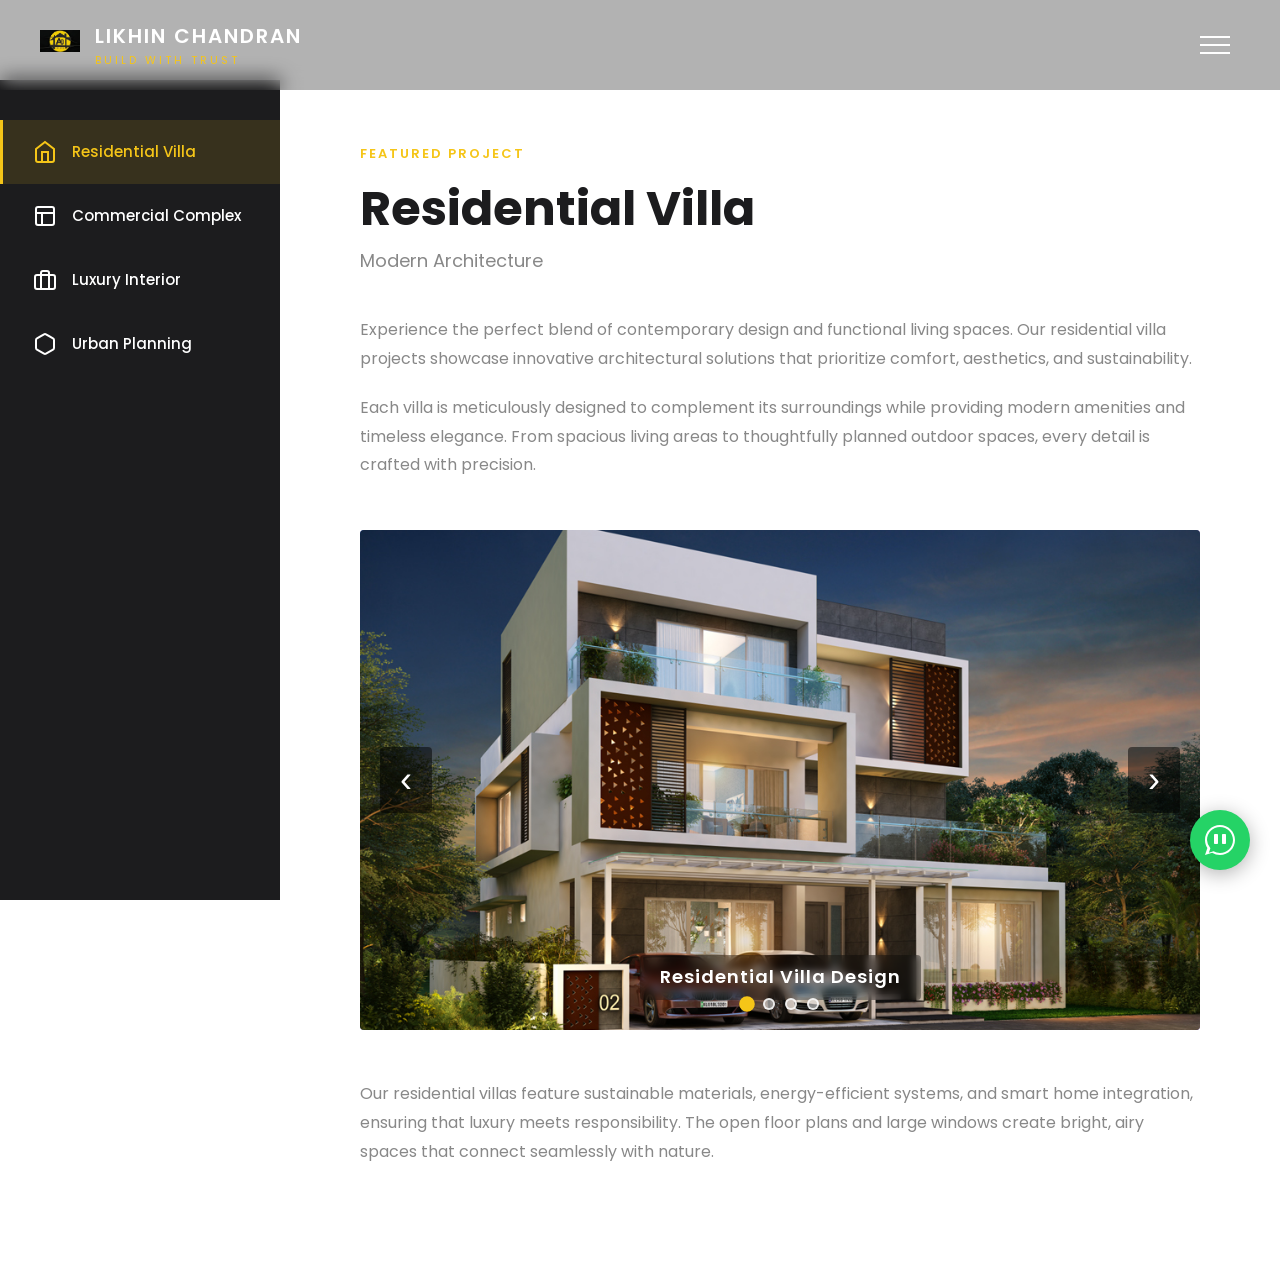
<file: works.html>
<!DOCTYPE html>
<html lang="en">

<head>
    <meta charset="UTF-8">
    <meta name="viewport" content="width=device-width, initial-scale=1.0">
    <title>Featured Works - LIKHIN CHANDRAN</title>
    <meta name="description"
        content="Explore our featured works including residential villas, commercial complexes, luxury interiors, and urban planning projects.">
    <link rel="preconnect" href="https://fonts.googleapis.com">
    <link rel="preconnect" href="https://fonts.gstatic.com" crossorigin>
    <link href="https://fonts.googleapis.com/css2?family=Poppins:wght@300;400;500;600;700&display=swap"
        rel="stylesheet">
    <link rel="stylesheet" href="style.css">
    <link rel="stylesheet" href="works.css">
</head>

<body>
    <!-- Header -->
    <header class="header">
        <div class="logo">
            <div class="logo-icon">
                <img src="images/head.png" alt="Logo" style="width: 40px; height: 40px; object-fit: contain;">
            </div>
            <div class="logo-text">
                <h1>LIKHIN CHANDRAN</h1>
                <p>Build with Trust</p>
            </div>
        </div>
        <button class="hamburger" id="hamburger" aria-label="Toggle Menu">
            <span></span>
            <span></span>
            <span></span>
        </button>
    </header>

    <!-- Full Screen Menu Overlay -->
    <div class="menu-overlay" id="menuOverlay">
        <nav class="menu-nav">
            <a href="index.html#home" class="menu-link">Home</a>
            <a href="index.html#about" class="menu-link">About Us</a>
            <a href="services.html" class="menu-link">Services</a>
            <a href="index.html#portfolio" class="menu-link">Portfolio</a>
            <a href="contact.html" class="menu-link">Contact</a>
        </nav>
    </div>

    <!-- Works Page Content -->
    <div class="works-page">
        <!-- Sidebar Navigation -->
        <aside class="works-sidebar">
            <nav class="sidebar-nav">
                <a href="#residential" class="sidebar-link active" data-work="residential">
                    <span class="sidebar-icon">
                        <svg width="24" height="24" viewBox="0 0 24 24" fill="none" stroke="currentColor"
                            stroke-width="2">
                            <path d="M3 9l9-7 9 7v11a2 2 0 0 1-2 2H5a2 2 0 0 1-2-2z"></path>
                            <polyline points="9 22 9 12 15 12 15 22"></polyline>
                        </svg>
                    </span>
                    <span class="sidebar-text">Residential Villa</span>
                </a>
                <a href="#commercial" class="sidebar-link" data-work="commercial">
                    <span class="sidebar-icon">
                        <svg width="24" height="24" viewBox="0 0 24 24" fill="none" stroke="currentColor"
                            stroke-width="2">
                            <rect x="3" y="3" width="18" height="18" rx="2"></rect>
                            <line x1="3" y1="9" x2="21" y2="9"></line>
                            <line x1="9" y1="21" x2="9" y2="9"></line>
                        </svg>
                    </span>
                    <span class="sidebar-text">Commercial Complex</span>
                </a>
                <a href="#interior" class="sidebar-link" data-work="interior">
                    <span class="sidebar-icon">
                        <svg width="24" height="24" viewBox="0 0 24 24" fill="none" stroke="currentColor"
                            stroke-width="2">
                            <rect x="2" y="7" width="20" height="14" rx="2"></rect>
                            <path d="M16 21V5a2 2 0 0 0-2-2h-4a2 2 0 0 0-2 2v16"></path>
                        </svg>
                    </span>
                    <span class="sidebar-text">Luxury Interior</span>
                </a>
                <a href="#urban" class="sidebar-link" data-work="urban">
                    <span class="sidebar-icon">
                        <svg width="24" height="24" viewBox="0 0 24 24" fill="none" stroke="currentColor"
                            stroke-width="2">
                            <path
                                d="M21 16V8a2 2 0 0 0-1-1.73l-7-4a2 2 0 0 0-2 0l-7 4A2 2 0 0 0 3 8v8a2 2 0 0 0 1 1.73l7 4a2 2 0 0 0 2 0l7-4A2 2 0 0 0 21 16z">
                            </path>
                        </svg>
                    </span>
                    <span class="sidebar-text">Urban Planning</span>
                </a>
            </nav>
        </aside>

        <!-- Main Content Area -->
        <main class="works-content">
            <!-- Residential Villa Section -->
            <section id="residential" class="work-section active">
                <div class="work-header reveal-fade">
                    <span class="work-tag">FEATURED PROJECT</span>
                    <h1 class="work-title">Residential Villa</h1>
                    <p class="work-subtitle">Modern Architecture</p>
                </div>

                <div class="work-description reveal-fade">
                    <p>Experience the perfect blend of contemporary design and functional living spaces. Our residential
                        villa projects showcase innovative architectural solutions that prioritize comfort, aesthetics,
                        and sustainability.</p>
                    <p>Each villa is meticulously designed to complement its surroundings while providing modern
                        amenities and timeless elegance. From spacious living areas to thoughtfully planned outdoor
                        spaces, every detail is crafted with precision.</p>
                </div>

                <div class="slideshow-container reveal-slide">
                    <div class="slideshow">
                        <div class="slide active">
                            <div class="slide-bg"
                                style="background: url('images/Featured Works/Residential Villa/1.jpg') center/cover no-repeat, linear-gradient(135deg, #667eea 0%, #764ba2 100%);">
                                <span class="slide-label">Residential Villa Design</span>
                            </div>
                        </div>
                        <div class="slide">
                            <div class="slide-bg"
                                style="background: url('images/Featured Works/Residential Villa/2.jpg') center/cover no-repeat, linear-gradient(135deg, #f093fb 0%, #f5576c 100%);">
                                <span class="slide-label">Villa Interior View</span>
                            </div>
                        </div>
                        <div class="slide">
                            <div class="slide-bg"
                                style="background: url('images/Featured Works/Residential Villa/3.jpg') center/cover no-repeat, linear-gradient(135deg, #4facfe 0%, #00f2fe 100%);">
                                <span class="slide-label">Villa Exterior Design</span>
                            </div>
                        </div>
                        <div class="slide">
                            <div class="slide-bg"
                                style="background: url('images/Featured Works/Residential Villa/4.jpg') center/cover no-repeat, linear-gradient(135deg, #fa709a 0%, #fee140 100%);">
                                <span class="slide-label">Villa Garden View</span>
                            </div>
                        </div>
                    </div>
                    <button class="slide-btn prev" aria-label="Previous slide">‹</button>
                    <button class="slide-btn next" aria-label="Next slide">›</button>
                    <div class="slide-dots"></div>
                </div>

                <div class="work-details reveal-fade">
                    <p>Our residential villas feature sustainable materials, energy-efficient systems, and smart home
                        integration, ensuring that luxury meets responsibility. The open floor plans and large windows
                        create bright, airy spaces that connect seamlessly with nature.</p>
                </div>
            </section>

            <!-- Commercial Complex Section -->
            <section id="commercial" class="work-section">
                <div class="work-header reveal-fade">
                    <span class="work-tag">FEATURED PROJECT</span>
                    <h1 class="work-title">Commercial Complex</h1>
                    <p class="work-subtitle">Contemporary Design</p>
                </div>

                <div class="work-description reveal-fade">
                    <p>Our commercial complex designs are engineered to maximize functionality while creating impressive
                        architectural statements. We understand the unique demands of commercial spaces and deliver
                        solutions that drive business success.</p>
                    <p>From retail centers to office buildings, each project balances aesthetic appeal with operational
                        efficiency, creating environments that enhance productivity and customer experience.</p>
                </div>

                <div class="slideshow-container reveal-slide">
                    <div class="slideshow">
                        <div class="slide active">
                            <div class="slide-bg"
                                style="background: url('images/Featured Works/Commercial Complex/1.jpg') center/cover no-repeat, linear-gradient(135deg, #f093fb 0%, #f5576c 100%);">
                                <span class="slide-label">Commercial Complex Exterior</span>
                            </div>
                        </div>
                        <div class="slide">
                            <div class="slide-bg"
                                style="background: url('images/Featured Works/Commercial Complex/2.jpg') center/cover no-repeat, linear-gradient(135deg, #667eea 0%, #764ba2 100%);">
                                <span class="slide-label">Commercial Interior</span>
                            </div>
                        </div>
                        <div class="slide">
                            <div class="slide-bg"
                                style="background: url('images/Featured Works/Commercial Complex/3.jpg') center/cover no-repeat, linear-gradient(135deg, #4facfe 0%, #00f2fe 100%);">
                                <span class="slide-label">Business Center Design</span>
                            </div>
                        </div>
                        <div class="slide">
                            <div class="slide-bg"
                                style="background: url('images/Featured Works/Commercial Complex/4.jpg') center/cover no-repeat, linear-gradient(135deg, #fa709a 0%, #fee140 100%);">
                                <span class="slide-label">Modern Office Space</span>
                            </div>
                        </div>
                    </div>
                    <button class="slide-btn prev" aria-label="Previous slide">‹</button>
                    <button class="slide-btn next" aria-label="Next slide">›</button>
                    <div class="slide-dots"></div>
                </div>

                <div class="work-details reveal-fade">
                    <p>We incorporate modern building technologies, sustainable practices, and versatile layouts that
                        can adapt to changing business needs, ensuring long-term value for our clients.</p>
                </div>
            </section>

            <!-- Luxury Interior Section -->
            <section id="interior" class="work-section">
                <div class="work-header reveal-fade">
                    <span class="work-tag">FEATURED PROJECT</span>
                    <h1 class="work-title">Luxury Interior</h1>
                    <p class="work-subtitle">Premium Finishes</p>
                </div>

                <div class="work-description reveal-fade">
                    <p>Transform your spaces with our luxury interior design services. We create bespoke interiors that
                        reflect your personality while maintaining the highest standards of comfort and elegance.</p>
                    <p>Our design philosophy combines timeless aesthetics with contemporary trends, using premium
                        materials and expert craftsmanship to deliver interiors that inspire and endure.</p>
                </div>

                <div class="slideshow-container reveal-slide">
                    <div class="slideshow">
                        <div class="slide active">
                            <div class="slide-bg"
                                style="background: url('images/Featured Works/Luxury Interior/1.jpg') center/cover no-repeat, linear-gradient(135deg, #4facfe 0%, #00f2fe 100%);">
                                <span class="slide-label">Luxury Living Room</span>
                            </div>
                        </div>
                        <div class="slide">
                            <div class="slide-bg"
                                style="background: url('images/Featured Works/Luxury Interior/2.jpg') center/cover no-repeat, linear-gradient(135deg, #667eea 0%, #764ba2 100%);">
                                <span class="slide-label">Modern Bedroom Design</span>
                            </div>
                        </div>
                        <div class="slide">
                            <div class="slide-bg"
                                style="background: url('images/Featured Works/Luxury Interior/3.jpg') center/cover no-repeat, linear-gradient(135deg, #f093fb 0%, #f5576c 100%);">
                                <span class="slide-label">Contemporary Kitchen</span>
                            </div>
                        </div>
                        <div class="slide">
                            <div class="slide-bg"
                                style="background: url('images/Featured Works/Luxury Interior/4.jpg') center/cover no-repeat, linear-gradient(135deg, #fa709a 0%, #fee140 100%);">
                                <span class="slide-label">Elegant Dining Space</span>
                            </div>
                        </div>
                    </div>
                    <button class="slide-btn prev" aria-label="Previous slide">‹</button>
                    <button class="slide-btn next" aria-label="Next slide">›</button>
                    <div class="slide-dots"></div>
                </div>

                <div class="work-details reveal-fade">
                    <p>From concept to completion, we manage every aspect of the interior design process, ensuring
                        cohesive spaces that balance beauty, functionality, and your unique lifestyle requirements.</p>
                </div>
            </section>

            <!-- Urban Planning Section -->
            <section id="urban" class="work-section">
                <div class="work-header reveal-fade">
                    <span class="work-tag">FEATURED PROJECT</span>
                    <h1 class="work-title">Urban Planning</h1>
                    <p class="work-subtitle">Smart City Solutions</p>
                </div>

                <div class="work-description reveal-fade">
                    <p>Shaping the future of urban living through innovative planning and sustainable development. Our
                        urban planning projects create vibrant, livable communities that balance growth with
                        environmental responsibility.</p>
                    <p>We integrate smart city technologies, green spaces, and efficient infrastructure to design urban
                        environments that enhance quality of life for all residents.</p>
                </div>

                <div class="slideshow-container reveal-slide">
                    <div class="slideshow">
                        <div class="slide active">
                            <div class="slide-bg"
                                style="background: url('images/Featured Works/Urban Planning/1.jpg') center/cover no-repeat, linear-gradient(135deg, #fa709a 0%, #fee140 100%);">
                                <span class="slide-label">Urban Development Plan</span>
                            </div>
                        </div>
                        <div class="slide">
                            <div class="slide-bg"
                                style="background: url('images/Featured Works/Urban Planning/2.jpg') center/cover no-repeat, linear-gradient(135deg, #4facfe 0%, #00f2fe 100%);">
                                <span class="slide-label">Smart City Infrastructure</span>
                            </div>
                        </div>
                        <div class="slide">
                            <div class="slide-bg"
                                style="background: url('images/Featured Works/Urban Planning/3.jpg') center/cover no-repeat, linear-gradient(135deg, #667eea 0%, #764ba2 100%);">
                                <span class="slide-label">Community Planning</span>
                            </div>
                        </div>
                        <div class="slide">
                            <div class="slide-bg"
                                style="background: url('images/Featured Works/Urban Planning/4.jpg') center/cover no-repeat, linear-gradient(135deg, #f093fb 0%, #f5576c 100%);">
                                <span class="slide-label">Sustainable Urban Design</span>
                            </div>
                        </div>
                    </div>
                    <button class="slide-btn prev" aria-label="Previous slide">‹</button>
                    <button class="slide-btn next" aria-label="Next slide">›</button>
                    <div class="slide-dots"></div>
                </div>

                <div class="work-details reveal-fade">
                    <p>Our comprehensive approach considers transportation, housing, recreation, and economic
                        development to create cohesive urban ecosystems that thrive now and in the future.</p>
                </div>
            </section>
        </main>
    </div>

    <!-- Floating WhatsApp Button -->
    <a href="https://wa.me/919895825525" class="whatsapp-float" target="_blank" aria-label="Chat on WhatsApp">
        <svg width="60" height="60" viewBox="0 0 60 60" fill="white">
            <path
                d="M30 15c-8.284 0-15 6.716-15 15 0 2.973.87 5.745 2.363 8.084L15 45l7.13-2.256A14.94 14.94 0 0030 45c8.284 0 15-6.716 15-15s-6.716-15-15-15zm0 2c7.18 0 13 5.82 13 13s-5.82 13-13 13a12.94 12.94 0 01-6.508-1.738l-4.63 1.465 1.528-4.493A12.94 12.94 0 0117 30c0-7.18 5.82-13 13-13z" />
            <path
                d="M24 25c0-.552.448-1 1-1h2c.552 0 1 .448 1 1v8c0 .552-.448 1-1 1h-2c-.552 0-1-.448-1-1v-8zm8 0c0-.552.448-1 1-1h2c.552 0 1 .448 1 1v8c0 .552-.448 1-1 1h-2c-.552 0-1-.448-1-1v-8z" />
        </svg>
    </a>

    <script src="script.js"></script>
    <script src="works.js"></script>
</body>

</html>
</file>
<file: style.css>
/* CSS Variables */
:root {
    --color-primary: #F5C518;
    --color-dark: #1C1C1E;
    --color-gray: #2E2E30;
    --color-light-gray: #888888;
    --color-white: #ffffff;
    --font-primary: 'Poppins', sans-serif;
    --transition: all 0.5s cubic-bezier(0.4, 0, 0.2, 1);
    --transition-fast: all 0.3s cubic-bezier(0.4, 0, 0.2, 1);
}

/* Reset & Base Styles */
* {
    margin: 0;
    padding: 0;
    box-sizing: border-box;
}

body {
    font-family: var(--font-primary);
    color: var(--color-gray);
    line-height: 1.6;
    overflow-x: hidden;
}

html {
    scroll-behavior: smooth;
    scroll-padding-top: 80px;
}

@media (prefers-reduced-motion: reduce) {
    html {
        scroll-behavior: auto;
    }
}

.container {
    max-width: 1200px;
    margin: 0 auto;
    padding: 0 20px;
}

/* Header */
.header {
    position: fixed;
    top: 0;
    left: 0;
    right: 0;
    z-index: 1000;
    padding: 20px 40px;
    display: flex;
    justify-content: space-between;
    align-items: center;
    background: rgba(28, 28, 30, 0.85);
    backdrop-filter: blur(10px);
    transition: var(--transition);
}

.logo {
    display: flex;
    align-items: center;
    gap: 15px;
}

.logo-text h1 {
    font-size: 20px;
    font-weight: 600;
    color: var(--color-white);
    letter-spacing: 2px;
}

.logo-text p {
    font-size: 11px;
    color: var(--color-primary);
    letter-spacing: 3px;
    text-transform: uppercase;
}

/* Hamburger Menu */
.hamburger {
    background: none;
    border: none;
    cursor: pointer;
    display: flex;
    flex-direction: column;
    gap: 6px;
    padding: 10px;
}

.hamburger span {
    width: 30px;
    height: 2px;
    background: var(--color-white);
    transition: var(--transition);
}

.hamburger.active span:nth-child(1) {
    transform: rotate(45deg) translate(8px, 8px);
}

.hamburger.active span:nth-child(2) {
    opacity: 0;
}

.hamburger.active span:nth-child(3) {
    transform: rotate(-45deg) translate(7px, -7px);
}

/* Menu Overlay */
.menu-overlay {
    position: fixed;
    top: 0;
    left: 0;
    width: 100%;
    height: 100%;
    background: rgba(28, 28, 30, 0.98);
    z-index: 999;
    display: flex;
    align-items: center;
    justify-content: center;
    opacity: 0;
    visibility: hidden;
    transition: var(--transition);
}

.menu-overlay.active {
    opacity: 1;
    visibility: visible;
}

.menu-nav {
    display: flex;
    flex-direction: column;
    gap: 30px;
}

.menu-link {
    font-size: 48px;
    font-weight: 600;
    color: var(--color-white);
    text-decoration: none;
    position: relative;
    transition: var(--transition);
    opacity: 0;
    transform: translateY(30px);
}

.menu-overlay.active .menu-link {
    opacity: 1;
    transform: translateY(0);
}

.menu-overlay.active .menu-link:nth-child(1) {
    transition-delay: 0.1s;
}

.menu-overlay.active .menu-link:nth-child(2) {
    transition-delay: 0.2s;
}

.menu-overlay.active .menu-link:nth-child(3) {
    transition-delay: 0.3s;
}

.menu-overlay.active .menu-link:nth-child(4) {
    transition-delay: 0.4s;
}

.menu-overlay.active .menu-link:nth-child(5) {
    transition-delay: 0.5s;
}

.menu-link:hover {
    color: var(--color-primary);
    transform: translateX(20px);
}

/* Hero Section */
.hero {
    position: relative;
    height: 100vh;
    overflow: hidden;
}

.hero-slider {
    position: absolute;
    top: 0;
    left: 0;
    width: 100%;
    height: 100%;
}

.hero-slide {
    position: absolute;
    top: 0;
    left: 0;
    width: 100%;
    height: 100%;
    opacity: 0;
    transition: opacity 1.5s ease-in-out;
}

.hero-slide.active {
    opacity: 1;
}

.hero-overlay {
    position: absolute;
    top: 0;
    left: 0;
    width: 100%;
    height: 100%;
    background: transparent;
}

.hero-content {
    position: relative;
    z-index: 2;
    height: 100%;
    display: flex;
    flex-direction: column;
    align-items: center;
    justify-content: flex-end;
    /* Move to bottom */
    text-align: center;
    padding: 0 20px;
    padding-bottom: 150px;
    /* Space above indicators */
}

.hero-title {
    font-size: 72px;
    font-weight: 700;
    color: var(--color-white);
    margin-bottom: 40px;
    animation: fadeInUp 1s ease;
}

.hero-btn {
    display: inline-block;
    padding: 18px 45px;
    background: transparent;
    border: 2px solid var(--color-primary);
    color: var(--color-white);
    font-size: 14px;
    font-weight: 600;
    letter-spacing: 2px;
    cursor: pointer;
    text-decoration: none;
    transition: var(--transition);
    animation: fadeInUp 1s ease 0.3s backwards;
}

.hero-btn:hover {
    background: var(--color-primary);
    transform: translateY(-3px);
    box-shadow: 0 10px 30px rgba(245, 197, 24, 0.35);
}

.hero-indicators {
    position: absolute;
    bottom: 40px;
    left: 40px;
    z-index: 3;
    display: flex;
    gap: 30px;
}

.indicator {
    font-size: 18px;
    font-weight: 300;
    color: rgba(255, 255, 255, 0.5);
    cursor: pointer;
    transition: var(--transition);
}

.indicator.active {
    color: var(--color-primary);
    font-weight: 600;
}

/* Statistics Section */
.statistics {
    background: var(--color-white);
    padding: 100px 0;
}

.stats-grid {
    display: grid;
    grid-template-columns: repeat(auto-fit, minmax(250px, 1fr));
    gap: 40px;
}

.stat-card {
    text-align: center;
    padding: 30px;
}

.stat-number {
    font-size: 56px;
    font-weight: 700;
    color: var(--color-primary);
    margin-bottom: 10px;
}

.stat-label {
    font-size: 16px;
    color: var(--color-light-gray);
}

/* Services Section */
.services {
    background: #F2F2F2;
    padding: 120px 0;
}

.section-title {
    font-size: 48px;
    font-weight: 700;
    text-align: center;
    margin-bottom: 80px;
    color: var(--color-dark);
}

.services-grid {
    display: grid;
    grid-template-columns: repeat(auto-fit, minmax(300px, 1fr));
    gap: 40px;
}

.service-card {
    background: var(--color-white);
    padding: 50px 30px;
    text-align: center;
    transition: var(--transition);
    border: 1px solid transparent;
}

.service-card:hover {
    transform: translateY(-10px);
    box-shadow: 0 20px 60px rgba(28, 28, 30, 0.12);
    border-color: var(--color-primary);
}

.service-icon {
    margin-bottom: 30px;
}

.service-card h3 {
    font-size: 24px;
    font-weight: 600;
    margin-bottom: 20px;
    color: var(--color-dark);
}

.service-card p {
    font-size: 15px;
    line-height: 1.8;
    color: var(--color-light-gray);
    margin-bottom: 25px;
}

.read-more {
    color: var(--color-primary);
    font-size: 14px;
    font-weight: 600;
    text-decoration: none;
    letter-spacing: 1px;
    transition: var(--transition);
}

.read-more:hover {
    letter-spacing: 2px;
}

/* Portfolio Section */
.portfolio {
    background: var(--color-white);
    padding: 120px 0;
}

.portfolio-grid {
    display: grid;
    grid-template-columns: repeat(auto-fit, minmax(300px, 1fr));
    gap: 30px;
}

.portfolio-item {
    position: relative;
    height: 350px;
    overflow: hidden;
    cursor: pointer;
    display: block;
    text-decoration: none;
}

.portfolio-slideshow {
    position: relative;
    width: 100%;
    height: 100%;
    overflow: hidden;
}

.portfolio-slide {
    position: absolute;
    top: 0;
    left: 0;
    width: 100%;
    height: 100%;
    object-fit: cover;
    opacity: 0;
    transition: opacity 1s ease-in-out;
}

.portfolio-slide.active {
    opacity: 1;
}

.portfolio-item:hover .portfolio-slideshow {
    transform: scale(1.1);
    transition: transform 0.5s ease;
}

.portfolio-overlay {
    position: absolute;
    bottom: 0;
    left: 0;
    right: 0;
    background: linear-gradient(transparent, rgba(0, 0, 0, 0.9));
    padding: 40px 30px;
    transform: translateY(100%);
    transition: var(--transition);
}

.portfolio-item:hover .portfolio-overlay {
    transform: translateY(0);
}

.portfolio-overlay h3 {
    font-size: 24px;
    font-weight: 600;
    color: var(--color-white);
    margin-bottom: 5px;
}

.portfolio-overlay p {
    font-size: 14px;
    color: var(--color-primary);
}

/* Call to Action */
.cta {
    background: var(--color-dark);
    padding: 100px 0;
}

.cta-content {
    text-align: center;
}

.cta-content h2 {
    font-size: 48px;
    font-weight: 700;
    color: var(--color-white);
    margin-bottom: 20px;
}

.cta-content p {
    font-size: 18px;
    color: var(--color-light-gray);
    margin-bottom: 40px;
}

.cta-btn {
    padding: 18px 45px;
    background: transparent;
    border: 2px solid var(--color-primary);
    color: var(--color-white);
    font-size: 14px;
    font-weight: 600;
    letter-spacing: 2px;
    cursor: pointer;
    transition: var(--transition);
}

.cta-btn:hover {
    background: var(--color-primary);
    transform: translateY(-3px);
    box-shadow: 0 10px 30px rgba(245, 197, 24, 0.35);
}

/* Core Values */
.core-values {
    background: #F2F2F2;
    padding: 120px 0;
}

.values-grid {
    display: grid;
    grid-template-columns: repeat(auto-fit, minmax(250px, 1fr));
    gap: 60px;
}

.value-card {
    text-align: center;
    background: var(--color-white);
    padding: 40px 25px;
    border-radius: 12px;
    border: 1px solid #E0E0E0;
    border-top: 4px solid var(--color-primary);
    transition: var(--transition);
}

.value-card:hover {
    transform: translateY(-8px);
    box-shadow: 0 16px 48px rgba(28, 28, 30, 0.12);
}

.progress-circle {
    position: relative;
    margin: 0 auto 30px;
    width: 150px;
    height: 150px;
}

.progress-bg {
    fill: none;
    stroke: #D0D0D0;
    stroke-width: 8;
}

.progress-bar {
    fill: none;
    stroke: var(--color-primary);
    stroke-width: 8;
    stroke-linecap: round;
    stroke-dasharray: 408;
    stroke-dashoffset: 408;
    transform: rotate(-90deg);
    transform-origin: center;
    transition: stroke-dashoffset 2s ease;
}

.progress-text {
    position: absolute;
    top: 50%;
    left: 50%;
    transform: translate(-50%, -50%);
    font-size: 32px;
    font-weight: 700;
    color: var(--color-primary);
}

.value-card h3 {
    font-size: 24px;
    font-weight: 600;
    margin-bottom: 15px;
    color: var(--color-dark);
}

.value-card p {
    font-size: 15px;
    color: var(--color-light-gray);
}

/* Team Section */
.team {
    background: var(--color-white);
    padding: 120px 0;
}

.team-grid {
    display: grid;
    grid-template-columns: repeat(auto-fit, minmax(300px, 1fr));
    gap: 40px;
}

.team-member {
    text-align: center;
}

.team-photo {
    width: 100%;
    height: 350px;
    margin-bottom: 25px;
    transition: var(--transition);
}

.team-member:hover .team-photo {
    transform: scale(1.05);
}

.team-member h3 {
    font-size: 24px;
    font-weight: 600;
    margin-bottom: 10px;
    color: var(--color-dark);
}

.team-member p {
    font-size: 14px;
    color: var(--color-primary);
}

/* Footer */
.footer {
    background: var(--color-dark);
    color: var(--color-light-gray);
    padding: 80px 0 30px;
}

.footer-grid {
    display: grid;
    grid-template-columns: repeat(auto-fit, minmax(250px, 1fr));
    gap: 40px;
    margin-bottom: 50px;
}

.footer-col h4 {
    font-size: 20px;
    font-weight: 600;
    color: var(--color-white);
    margin-bottom: 25px;
}

.footer-col p {
    font-size: 14px;
    line-height: 1.8;
    margin-bottom: 20px;
}

.footer-col ul {
    list-style: none;
}

.footer-col ul li {
    margin-bottom: 12px;
}

.footer-col ul li a {
    color: var(--color-light-gray);
    text-decoration: none;
    font-size: 14px;
    transition: var(--transition);
}

.footer-col ul li a:hover {
    color: var(--color-primary);
}

.social-links {
    display: flex;
    gap: 15px;
}

.social-links a {
    width: 40px;
    height: 40px;
    display: flex;
    align-items: center;
    justify-content: center;
    border: 1px solid var(--color-light-gray);
    transition: var(--transition);
}

.social-links a:hover {
    border-color: var(--color-primary);
    transform: translateY(-3px);
}

.newsletter-form {
    display: flex;
    gap: 10px;
}

.newsletter-form input {
    flex: 1;
    padding: 12px 15px;
    background: rgba(255, 255, 255, 0.1);
    border: 1px solid rgba(255, 255, 255, 0.2);
    color: var(--color-white);
    font-size: 14px;
}

.newsletter-form button {
    width: 50px;
    background: var(--color-primary);
    border: none;
    color: var(--color-white);
    font-size: 20px;
    cursor: pointer;
    transition: var(--transition);
}

.newsletter-form button:hover {
    background: #E8B800;
}

.footer-bottom {
    text-align: center;
    padding-top: 30px;
    border-top: 1px solid rgba(255, 255, 255, 0.1);
}

.footer-bottom p {
    font-size: 14px;
}

/* WhatsApp Float */
.whatsapp-float {
    position: fixed;
    bottom: 30px;
    right: 30px;
    width: 60px;
    height: 60px;
    background: #25D366;
    border-radius: 50%;
    display: flex;
    align-items: center;
    justify-content: center;
    box-shadow: 0 4px 20px rgba(0, 0, 0, 0.3);
    z-index: 1000;
    transition: var(--transition);
    animation: pulse 2s infinite;
}

.whatsapp-float:hover {
    transform: scale(1.1);
    box-shadow: 0 6px 30px rgba(37, 211, 102, 0.5);
}

/* Animations */
@keyframes fadeInUp {
    from {
        opacity: 0;
        transform: translateY(30px);
    }

    to {
        opacity: 1;
        transform: translateY(0);
    }
}

@keyframes pulse {

    0%,
    100% {
        transform: scale(1);
    }

    50% {
        transform: scale(1.05);
    }
}

/* Reveal Animation */
.reveal {
    opacity: 0;
    transform: translateY(50px);
    transition: all 0.8s ease;
}

.reveal.active {
    opacity: 1;
    transform: translateY(0);
}

/* Responsive Design */
@media (max-width: 768px) {
    .hero-title {
        font-size: 42px;
    }

    .section-title {
        font-size: 36px;
        margin-bottom: 50px;
    }

    .menu-link {
        font-size: 32px;
    }

    .stats-grid,
    .services-grid,
    .portfolio-grid,
    .values-grid,
    .team-grid,
    .footer-grid {
        grid-template-columns: 1fr;
    }

    .header {
        padding: 15px 20px;
    }

    .hero-indicators {
        bottom: 20px;
        left: 20px;
        gap: 15px;
    }

    .hero-content {
        padding-bottom: 100px;
    }

    .hero-btn {
        padding: 15px 35px;
        font-size: 13px;
    }

    .logo-text h1 {
        font-size: 16px;
    }

    .logo-text p {
        font-size: 9px;
    }

    .service-card,
    .portfolio-item,
    .value-card,
    .team-member {
        margin-bottom: 20px;
    }

    .whatsapp-float {
        width: 50px;
        height: 50px;
        bottom: 20px;
        right: 20px;
    }

    .whatsapp-float svg {
        width: 45px;
        height: 45px;
    }
}

@media (max-width: 480px) {
    .hero-title {
        font-size: 32px;
    }

    .section-title {
        font-size: 28px;
        margin-bottom: 50px;
    }

    /* Fix hero images cropping on mobile portrait with zoom animation */
    .hero-slide {
        background-size: contain !important;
        background-position: center !important;
        background-color: #000;
        transform: scale(1.0);
        transition: transform 0.15s ease-out, background-size 0.15s ease-out;
        will-change: transform;
    }

    /* Override parallax on mobile to prevent conflicts */
    .hero {
        transform: none !important;
    }
}
</file>
<file: contact.css>
/* Contact Page Specific Styles */

/* Contact Hero Section */
.contact-hero {
    position: relative;
    height: 400px;
    background: linear-gradient(135deg, #1C1C1E 0%, #2E2E30 50%, #3A3A3C 100%);
    display: flex;
    align-items: center;
    justify-content: center;
    overflow: hidden;
}

.hero-overlay {
    position: absolute;
    top: 0;
    left: 0;
    right: 0;
    bottom: 0;
    background: url('data:image/svg+xml,<svg width="100" height="100" xmlns="http://www.w3.org/2000/svg"><rect width="1" height="1" x="50" y="50" fill="%23F5C518" opacity="0.1"/></svg>');
    opacity: 0.3;
}

.contact-hero-content {
    position: relative;
    z-index: 1;
    text-align: center;
    color: white;
}

.contact-hero-title {
    font-size: 4rem;
    font-weight: 700;
    margin: 0 0 20px 0;
    background: linear-gradient(135deg, #ffffff 0%, #F5C518 100%);
    -webkit-background-clip: text;
    -webkit-text-fill-color: transparent;
    background-clip: text;
}

.contact-hero-subtitle {
    font-size: 1.3rem;
    color: rgba(255, 255, 255, 0.9);
    font-weight: 300;
}

/* Contact Page Layout */
.contact-page {
    background: #F2F2F2;
    padding-top: 80px;
}

/* Contact Methods Section */
.contact-methods {
    padding: 80px 20px;
    background: white;
}

.contact-grid {
    display: grid;
    grid-template-columns: repeat(auto-fit, minmax(250px, 1fr));
    gap: 30px;
    margin-top: 50px;
}

.contact-card {
    background: white;
    padding: 40px 30px;
    border-radius: 12px;
    text-align: center;
    transition: all 0.4s ease;
    border: 2px solid #e9ecef;
    text-decoration: none;
    color: inherit;
    display: flex;
    flex-direction: column;
    align-items: center;
    position: relative;
    overflow: hidden;
}

.contact-card::before {
    content: '';
    position: absolute;
    top: 0;
    left: -100%;
    width: 100%;
    height: 100%;
    background: linear-gradient(90deg, transparent, rgba(245, 197, 24, 0.12), transparent);
    transition: left 0.5s ease;
}

.contact-card:hover::before {
    left: 100%;
}

.contact-card:hover {
    transform: translateY(-8px);
    box-shadow: 0 15px 40px rgba(0, 0, 0, 0.15);
    border-color: var(--color-primary);
}

.contact-icon {
    width: 80px;
    height: 80px;
    border-radius: 50%;
    display: flex;
    align-items: center;
    justify-content: center;
    margin: 0 auto 25px;
    transition: all 0.4s ease;
}

.contact-card:hover .contact-icon {
    transform: scale(1.1) rotate(5deg);
}

.contact-icon.whatsapp {
    background: linear-gradient(135deg, #25D366 0%, #128C7E 100%);
}

.contact-icon.phone {
    background: linear-gradient(135deg, #667eea 0%, #764ba2 100%);
}

.contact-icon.email {
    background: linear-gradient(135deg, #f093fb 0%, #f5576c 100%);
}

.contact-icon.instagram {
    background: linear-gradient(135deg, #833AB4 0%, #FD1D1D 50%, #F77737 100%);
}

.contact-card h3 {
    font-size: 1.5rem;
    margin: 0 0 10px 0;
    color: var(--color-dark);
}

.contact-card p {
    font-size: 1.1rem;
    color: #888888;
    margin: 0 0 20px 0;
}

.contact-link {
    color: var(--color-primary);
    font-weight: 600;
    transition: all 0.3s ease;
}

.contact-card:hover .contact-link {
    transform: translateX(5px);
    display: inline-block;
}

/* Contact Form Section */
.contact-form-section {
    padding: 80px 20px;
    background: linear-gradient(135deg, #F2F2F2 0%, #E0E0E0 100%);
}

.form-wrapper {
    max-width: 800px;
    margin: 0 auto;
    background: white;
    padding: 60px;
    border-radius: 16px;
    box-shadow: 0 10px 40px rgba(0, 0, 0, 0.1);
}

.form-header {
    text-align: center;
    margin-bottom: 50px;
}

.form-header h2 {
    font-size: 2.5rem;
    color: var(--color-dark);
    margin: 0 0 15px 0;
}

.form-header p {
    font-size: 1.1rem;
    color: #888888;
    margin: 0;
}

.contact-form {
    display: flex;
    flex-direction: column;
    gap: 25px;
}

.form-row {
    display: grid;
    grid-template-columns: 1fr 1fr;
    gap: 25px;
}

.form-group {
    display: flex;
    flex-direction: column;
}

.form-group label {
    font-weight: 600;
    margin-bottom: 10px;
    color: var(--color-dark);
    font-size: 0.95rem;
}

.form-group input,
.form-group textarea {
    padding: 15px 20px;
    border: 2px solid #e9ecef;
    border-radius: 8px;
    font-size: 1rem;
    font-family: 'Poppins', sans-serif;
    transition: all 0.3s ease;
    background: white;
}

.form-group input:focus,
.form-group textarea:focus {
    outline: none;
    border-color: var(--color-primary);
    box-shadow: 0 0 0 3px rgba(245, 197, 24, 0.15);
}

.form-group textarea {
    resize: vertical;
    min-height: 150px;
}

.submit-btn {
    background: linear-gradient(135deg, var(--color-primary) 0%, #E8B800 100%);
    color: white;
    border: none;
    padding: 18px 40px;
    font-size: 1.1rem;
    font-weight: 600;
    border-radius: 8px;
    cursor: pointer;
    transition: all 0.3s ease;
    display: flex;
    align-items: center;
    justify-content: center;
    gap: 10px;
    align-self: flex-start;
    margin-top: 10px;
}

.submit-btn:hover {
    transform: translateY(-2px);
    box-shadow: 0 10px 30px rgba(245, 197, 24, 0.35);
}

.submit-btn svg {
    transition: transform 0.3s ease;
}

.submit-btn:hover svg {
    transform: translateX(5px);
}

/* Map Section */
.map-section {
    padding: 80px 20px;
    background: white;
}

.map-placeholder {
    margin-top: 50px;
    background: linear-gradient(135deg, #667eea 0%, #764ba2 100%);
    border-radius: 16px;
    overflow: hidden;
    min-height: 400px;
    display: flex;
    align-items: center;
    justify-content: center;
    position: relative;
}

.map-info {
    position: relative;
    z-index: 1;
    background: rgba(255, 255, 255, 0.95);
    backdrop-filter: blur(10px);
    border-radius: 12px;
    padding: 40px;
    max-width: 500px;
    margin: 20px;
}

.address-card h3 {
    font-size: 1.8rem;
    color: var(--color-dark);
    margin: 0 0 20px 0;
}

.address-card p {
    font-size: 1.05rem;
    color: #666666;
    line-height: 1.8;
    margin: 0 0 15px 0;
}

.address-card strong {
    color: var(--color-dark);
    display: block;
    margin-bottom: 5px;
}

/* Responsive Design */
@media (max-width: 768px) {
    .contact-hero-title {
        font-size: 2.5rem;
    }

    .contact-hero-subtitle {
        font-size: 1.1rem;
    }

    .contact-grid {
        grid-template-columns: 1fr;
    }

    .form-wrapper {
        padding: 40px 30px;
    }

    .form-row {
        grid-template-columns: 1fr;
    }

    .form-header h2 {
        font-size: 2rem;
    }

    .submit-btn {
        width: 100%;
    }

    .map-info {
        padding: 30px 20px;
    }
}

@media (max-width: 480px) {
    .contact-hero {
        height: 300px;
    }

    .contact-hero-title {
        font-size: 2rem;
    }

    .form-wrapper {
        padding: 30px 20px;
    }

    .contact-methods,
    .contact-form-section,
    .map-section {
        padding: 60px 20px;
    }
}
</file>
<file: services.css>
/* Services Page Specific Styles */

/* Services Page Layout */
.services-page {
    display: flex;
    min-height: 100vh;
    padding-top: 80px;
    /* Account for fixed header */
}

/* Sidebar Navigation */
.services-sidebar {
    width: 280px;
    background: var(--color-dark);
    padding: 40px 0;
    position: fixed;
    left: 0;
    top: 80px;
    bottom: 0;
    overflow-y: auto;
    z-index: 100;
}

.sidebar-nav {
    display: flex;
    flex-direction: column;
}

.sidebar-link {
    display: flex;
    align-items: center;
    gap: 15px;
    padding: 20px 30px;
    color: var(--color-white);
    text-decoration: none;
    transition: all 0.4s cubic-bezier(0.4, 0, 0.2, 1);
    border-left: 3px solid transparent;
    font-size: 15px;
    font-weight: 500;
    position: relative;
}

.sidebar-link:hover {
    background: rgba(255, 255, 255, 0.05);
    border-left-color: var(--color-primary);
    transform: translateX(5px);
}

.sidebar-link.active {
    background: rgba(245, 197, 24, 0.12);
    border-left-color: var(--color-primary);
    color: var(--color-primary);
}

.sidebar-icon {
    flex-shrink: 0;
    width: 24px;
    height: 24px;
    display: flex;
    align-items: center;
    justify-content: center;
}

.sidebar-text {
    flex: 1;
}

/* Main Content Area */
.services-content {
    flex: 1;
    margin-left: 280px;
    padding: 60px 80px;
    background: #ffffff;
}

.service-section {
    display: none;
    opacity: 0;
}

.service-section.active {
    display: block;
    animation: smoothFadeIn 0.6s cubic-bezier(0.4, 0, 0.2, 1) forwards;
}

@keyframes smoothFadeIn {
    from {
        opacity: 0;
        transform: translateY(30px);
    }

    to {
        opacity: 1;
        transform: translateY(0);
    }
}

/* Service Header */
.service-header {
    margin-bottom: 40px;
}

.service-tag {
    display: inline-block;
    font-size: 13px;
    font-weight: 600;
    letter-spacing: 2px;
    color: var(--color-primary);
    margin-bottom: 15px;
    text-transform: uppercase;
}

.service-title {
    font-size: 48px;
    font-weight: 700;
    color: var(--color-dark);
    line-height: 1.2;
    margin: 0;
}

/* Service Description */
.service-description {
    margin-bottom: 50px;
}

.service-description p {
    font-size: 16px;
    line-height: 1.8;
    color: var(--color-light-gray);
    margin-bottom: 20px;
}

/* Slideshow Container */
.slideshow-container {
    margin-bottom: 50px;
    position: relative;
}

.slideshow {
    position: relative;
    width: 100%;
    height: 500px;
    overflow: hidden;
    border-radius: 4px;
    background: #E8E8E8;
}

.slide {
    position: absolute;
    top: 0;
    left: 0;
    width: 100%;
    height: 100%;
    opacity: 0;
    transition: opacity 0.6s ease-in-out;
    display: flex;
    align-items: center;
    justify-content: center;
}

.slide.active {
    opacity: 1;
    z-index: 1;
}

.slide img {
    width: 100%;
    height: 100%;
    object-fit: cover;
}

.slide-bg {
    width: 100%;
    height: 100%;
    display: flex;
    align-items: flex-end;
    justify-content: center;
    padding-bottom: 30px;
}

.slide-label {
    color: #fff;
    font-size: 18px;
    font-weight: 600;
    letter-spacing: 1px;
    text-shadow: 0 2px 8px rgba(0, 0, 0, 0.5);
    padding: 8px 20px;
    background: rgba(0, 0, 0, 0.3);
    border-radius: 4px;
    backdrop-filter: blur(4px);
}

/* Slide Navigation Buttons */
.slide-btn {
    position: absolute;
    top: 50%;
    transform: translateY(-50%);
    background: rgba(0, 0, 0, 0.5);
    color: white;
    border: none;
    font-size: 36px;
    padding: 15px 20px;
    cursor: pointer;
    z-index: 10;
    transition: all 0.3s ease;
    border-radius: 4px;
    line-height: 1;
}

.slide-btn:hover {
    background: rgba(245, 197, 24, 0.9);
}

.slide-btn.prev {
    left: 20px;
}

.slide-btn.next {
    right: 20px;
}

/* Slide Dots */
.slide-dots {
    position: absolute;
    bottom: 20px;
    left: 50%;
    transform: translateX(-50%);
    display: flex;
    gap: 10px;
    z-index: 10;
}

.dot {
    width: 12px;
    height: 12px;
    border-radius: 50%;
    background: rgba(255, 255, 255, 0.5);
    cursor: pointer;
    transition: all 0.3s ease;
    border: 2px solid rgba(255, 255, 255, 0.8);
}

.dot:hover {
    background: rgba(255, 255, 255, 0.8);
    transform: scale(1.2);
}

.dot.active {
    background: var(--color-primary);
    border-color: var(--color-primary);
    transform: scale(1.3);
}

/* Service Details */
.service-details {
    margin-bottom: 40px;
}

.service-details p {
    font-size: 16px;
    line-height: 1.8;
    color: var(--color-light-gray);
}

/* Reveal Animations */
@keyframes fadeIn {
    from {
        opacity: 0;
        transform: translateY(20px);
    }

    to {
        opacity: 1;
        transform: translateY(0);
    }
}

.reveal-fade {
    opacity: 0;
    animation: fadeIn 0.8s ease forwards;
}

.reveal-fade:nth-child(1) {
    animation-delay: 0.1s;
}

.reveal-fade:nth-child(2) {
    animation-delay: 0.2s;
}

.reveal-fade:nth-child(3) {
    animation-delay: 0.3s;
}

.reveal-fade:nth-child(4) {
    animation-delay: 0.4s;
}

.reveal-slide {
    opacity: 0;
    animation: slideUp 0.8s ease 0.3s forwards;
}

@keyframes slideUp {
    from {
        opacity: 0;
        transform: translateY(40px);
    }

    to {
        opacity: 1;
        transform: translateY(0);
    }
}

/* Responsive Design for Services Page */
@media (max-width: 1024px) {
    .services-sidebar {
        width: 240px;
    }

    .services-content {
        margin-left: 240px;
        padding: 40px 50px;
    }

    .service-title {
        font-size: 40px;
    }

    .image-grid {
        gap: 20px;
    }
}

@media (max-width: 768px) {
    .services-page {
        flex-direction: column;
        padding-top: 70px;
    }

    .services-sidebar {
        position: sticky;
        width: 100%;
        top: 70px;
        padding: 15px 0;
        background: var(--color-dark);
        z-index: 200;
        box-shadow: 0 2px 10px rgba(0, 0, 0, 0.1);
    }

    .sidebar-nav {
        flex-direction: row;
        overflow-x: auto;
        overflow-y: hidden;
        padding: 0 15px;
        -webkit-overflow-scrolling: touch;
        scrollbar-width: none;
        -ms-overflow-style: none;
    }

    .sidebar-nav::-webkit-scrollbar {
        display: none;
    }

    .sidebar-link {
        flex-direction: column;
        text-align: center;
        padding: 12px 18px;
        white-space: nowrap;
        border-left: none;
        border-bottom: 3px solid transparent;
        min-width: fit-content;
        gap: 8px;
        transition: all 0.3s ease;
    }

    .sidebar-link:hover,
    .sidebar-link.active {
        border-left: none;
        border-bottom-color: var(--color-primary);
        transform: translateX(0) translateY(-2px);
        background: rgba(245, 197, 24, 0.15);
    }

    .sidebar-text {
        font-size: 12px;
    }

    .services-content {
        margin-left: 0;
        padding: 30px 20px;
        min-height: calc(100vh - 200px);
    }

    .service-title {
        font-size: 32px;
        line-height: 1.3;
    }

    .slideshow {
        height: 280px;
    }

    .slide-btn {
        font-size: 28px;
        padding: 10px 15px;
    }

    .slide-btn.prev {
        left: 10px;
    }

    .slide-btn.next {
        right: 10px;
    }

    .service-description,
    .service-details {
        margin-bottom: 30px;
    }
}

@media (max-width: 480px) {
    .service-title {
        font-size: 28px;
    }

    .service-description p,
    .service-details p {
        font-size: 15px;
    }

    .sidebar-icon {
        width: 20px;
        height: 20px;
    }

    .sidebar-text {
        font-size: 12px;
    }

    .slideshow {
        height: 220px;
    }

    .slide-btn {
        font-size: 24px;
        padding: 8px 12px;
    }

    .dot {
        width: 10px;
        height: 10px;
    }
}
</file>
<file: works.css>
/* Works Page Specific Styles */

/* Works Page Layout */
.works-page {
    display: flex;
    min-height: 100vh;
    padding-top: 80px;
}

/* Sidebar Navigation */
.works-sidebar {
    width: 280px;
    background: var(--color-dark);
    padding: 40px 0;
    position: fixed;
    left: 0;
    top: 80px;
    bottom: 0;
    overflow-y: auto;
    z-index: 100;
}

.sidebar-nav {
    display: flex;
    flex-direction: column;
}

.sidebar-link {
    display: flex;
    align-items: center;
    gap: 15px;
    padding: 20px 30px;
    color: var(--color-white);
    text-decoration: none;
    transition: all 0.4s cubic-bezier(0.4, 0, 0.2, 1);
    border-left: 3px solid transparent;
    font-size: 15px;
    font-weight: 500;
    position: relative;
}

.sidebar-link:hover {
    background: rgba(255, 255, 255, 0.05);
    border-left-color: var(--color-primary);
    transform: translateX(5px);
}

.sidebar-link.active {
    background: rgba(245, 197, 24, 0.12);
    border-left-color: var(--color-primary);
    color: var(--color-primary);
}

.sidebar-icon {
    flex-shrink: 0;
    width: 24px;
    height: 24px;
    display: flex;
    align-items: center;
    justify-content: center;
}

.sidebar-text {
    flex: 1;
}

/* Main Content Area */
.works-content {
    flex: 1;
    margin-left: 280px;
    padding: 60px 80px;
    background: #ffffff;
}

.work-section {
    display: none;
    opacity: 0;
}

.work-section.active {
    display: block;
    animation: smoothFadeIn 0.6s cubic-bezier(0.4, 0, 0.2, 1) forwards;
}

@keyframes smoothFadeIn {
    from {
        opacity: 0;
        transform: translateY(30px);
    }

    to {
        opacity: 1;
        transform: translateY(0);
    }
}

/* Work Header */
.work-header {
    margin-bottom: 40px;
}

.work-tag {
    display: inline-block;
    font-size: 13px;
    font-weight: 600;
    letter-spacing: 2px;
    color: var(--color-primary);
    margin-bottom: 15px;
    text-transform: uppercase;
}

.work-title {
    font-size: 48px;
    font-weight: 700;
    color: var(--color-dark);
    line-height: 1.2;
    margin: 0 0 10px 0;
}

.work-subtitle {
    font-size: 18px;
    color: var(--color-light-gray);
    font-weight: 400;
    margin: 0;
}

/* Work Description */
.work-description {
    margin-bottom: 50px;
}

.work-description p {
    font-size: 16px;
    line-height: 1.8;
    color: var(--color-light-gray);
    margin-bottom: 20px;
}

/* Slideshow Container */
.slideshow-container {
    margin-bottom: 50px;
    position: relative;
}

.slideshow {
    position: relative;
    width: 100%;
    height: 500px;
    overflow: hidden;
    border-radius: 4px;
    background: #E8E8E8;
}

.slide {
    position: absolute;
    top: 0;
    left: 0;
    width: 100%;
    height: 100%;
    opacity: 0;
    transition: opacity 0.6s ease-in-out;
    display: flex;
    align-items: center;
    justify-content: center;
}

.slide.active {
    opacity: 1;
    z-index: 1;
}

.slide img {
    width: 100%;
    height: 100%;
    object-fit: cover;
}

.slide-bg {
    width: 100%;
    height: 100%;
    display: flex;
    align-items: flex-end;
    justify-content: center;
    padding-bottom: 30px;
}

.slide-label {
    color: #fff;
    font-size: 18px;
    font-weight: 600;
    letter-spacing: 1px;
    text-shadow: 0 2px 8px rgba(0, 0, 0, 0.5);
    padding: 8px 20px;
    background: rgba(0, 0, 0, 0.3);
    border-radius: 4px;
    backdrop-filter: blur(4px);
}

/* Slide Navigation Buttons */
.slide-btn {
    position: absolute;
    top: 50%;
    transform: translateY(-50%);
    background: rgba(0, 0, 0, 0.5);
    color: white;
    border: none;
    font-size: 36px;
    padding: 15px 20px;
    cursor: pointer;
    z-index: 10;
    transition: all 0.3s ease;
    border-radius: 4px;
    line-height: 1;
}

.slide-btn:hover {
    background: rgba(245, 197, 24, 0.9);
}

.slide-btn.prev {
    left: 20px;
}

.slide-btn.next {
    right: 20px;
}

/* Slide Dots */
.slide-dots {
    position: absolute;
    bottom: 20px;
    left: 50%;
    transform: translateX(-50%);
    display: flex;
    gap: 10px;
    z-index: 10;
}

.dot {
    width: 12px;
    height: 12px;
    border-radius: 50%;
    background: rgba(255, 255, 255, 0.5);
    cursor: pointer;
    transition: all 0.3s ease;
    border: 2px solid rgba(255, 255, 255, 0.8);
}

.dot:hover {
    background: rgba(255, 255, 255, 0.8);
    transform: scale(1.2);
}

.dot.active {
    background: var(--color-primary);
    border-color: var(--color-primary);
    transform: scale(1.3);
}

/* Work Details */
.work-details {
    margin-bottom: 40px;
}

.work-details p {
    font-size: 16px;
    line-height: 1.8;
    color: var(--color-light-gray);
}

/* Reveal Animations */
@keyframes fadeIn {
    from {
        opacity: 0;
        transform: translateY(20px);
    }

    to {
        opacity: 1;
        transform: translateY(0);
    }
}

.reveal-fade {
    opacity: 0;
    animation: fadeIn 0.8s ease forwards;
}

.reveal-fade:nth-child(1) {
    animation-delay: 0.1s;
}

.reveal-fade:nth-child(2) {
    animation-delay: 0.2s;
}

.reveal-fade:nth-child(3) {
    animation-delay: 0.3s;
}

.reveal-fade:nth-child(4) {
    animation-delay: 0.4s;
}

.reveal-slide {
    opacity: 0;
    animation: slideUp 0.8s ease 0.3s forwards;
}

@keyframes slideUp {
    from {
        opacity: 0;
        transform: translateY(40px);
    }

    to {
        opacity: 1;
        transform: translateY(0);
    }
}

/* Responsive Design */
@media (max-width: 1024px) {
    .works-sidebar {
        width: 240px;
    }

    .works-content {
        margin-left: 240px;
        padding: 40px 50px;
    }

    .work-title {
        font-size: 40px;
    }

    .slideshow {
        height: 400px;
    }
}

@media (max-width: 768px) {
    .works-page {
        flex-direction: column;
        padding-top: 70px;
    }

    .works-sidebar {
        position: sticky;
        width: 100%;
        top: 70px;
        padding: 15px 0;
        background: var(--color-dark);
        z-index: 200;
        box-shadow: 0 2px 10px rgba(0, 0, 0, 0.1);
    }

    .sidebar-nav {
        flex-direction: row;
        overflow-x: auto;
        overflow-y: hidden;
        padding: 0 15px;
        -webkit-overflow-scrolling: touch;
        scrollbar-width: none;
        -ms-overflow-style: none;
    }

    .sidebar-nav::-webkit-scrollbar {
        display: none;
    }

    .sidebar-link {
        flex-direction: column;
        text-align: center;
        padding: 12px 18px;
        white-space: nowrap;
        border-left: none;
        border-bottom: 3px solid transparent;
        min-width: fit-content;
        gap: 8px;
        transition: all 0.3s ease;
    }

    .sidebar-link:hover,
    .sidebar-link.active {
        border-left: none;
        border-bottom-color: var(--color-primary);
        transform: translateX(0) translateY(-2px);
        background: rgba(245, 197, 24, 0.15);
    }

    .sidebar-text {
        font-size: 12px;
    }

    .works-content {
        margin-left: 0;
        padding: 30px 20px;
        min-height: calc(100vh - 200px);
    }

    .work-title {
        font-size: 32px;
        line-height: 1.3;
    }

    .slideshow {
        height: 280px;
    }

    .slide-btn {
        font-size: 28px;
        padding: 10px 15px;
    }

    .slide-btn.prev {
        left: 10px;
    }

    .slide-btn.next {
        right: 10px;
    }

    .work-description,
    .work-details {
        margin-bottom: 30px;
    }
}

@media (max-width: 480px) {
    .work-title {
        font-size: 28px;
    }

    .work-description p,
    .work-details p {
        font-size: 15px;
    }

    .sidebar-icon {
        width: 20px;
        height: 20px;
    }

    .sidebar-text {
        font-size: 11px;
    }

    .slideshow {
        height: 220px;
    }

    .slide-btn {
        font-size: 24px;
        padding: 8px 12px;
    }

    .dot {
        width: 10px;
        height: 10px;
    }
}
</file>
